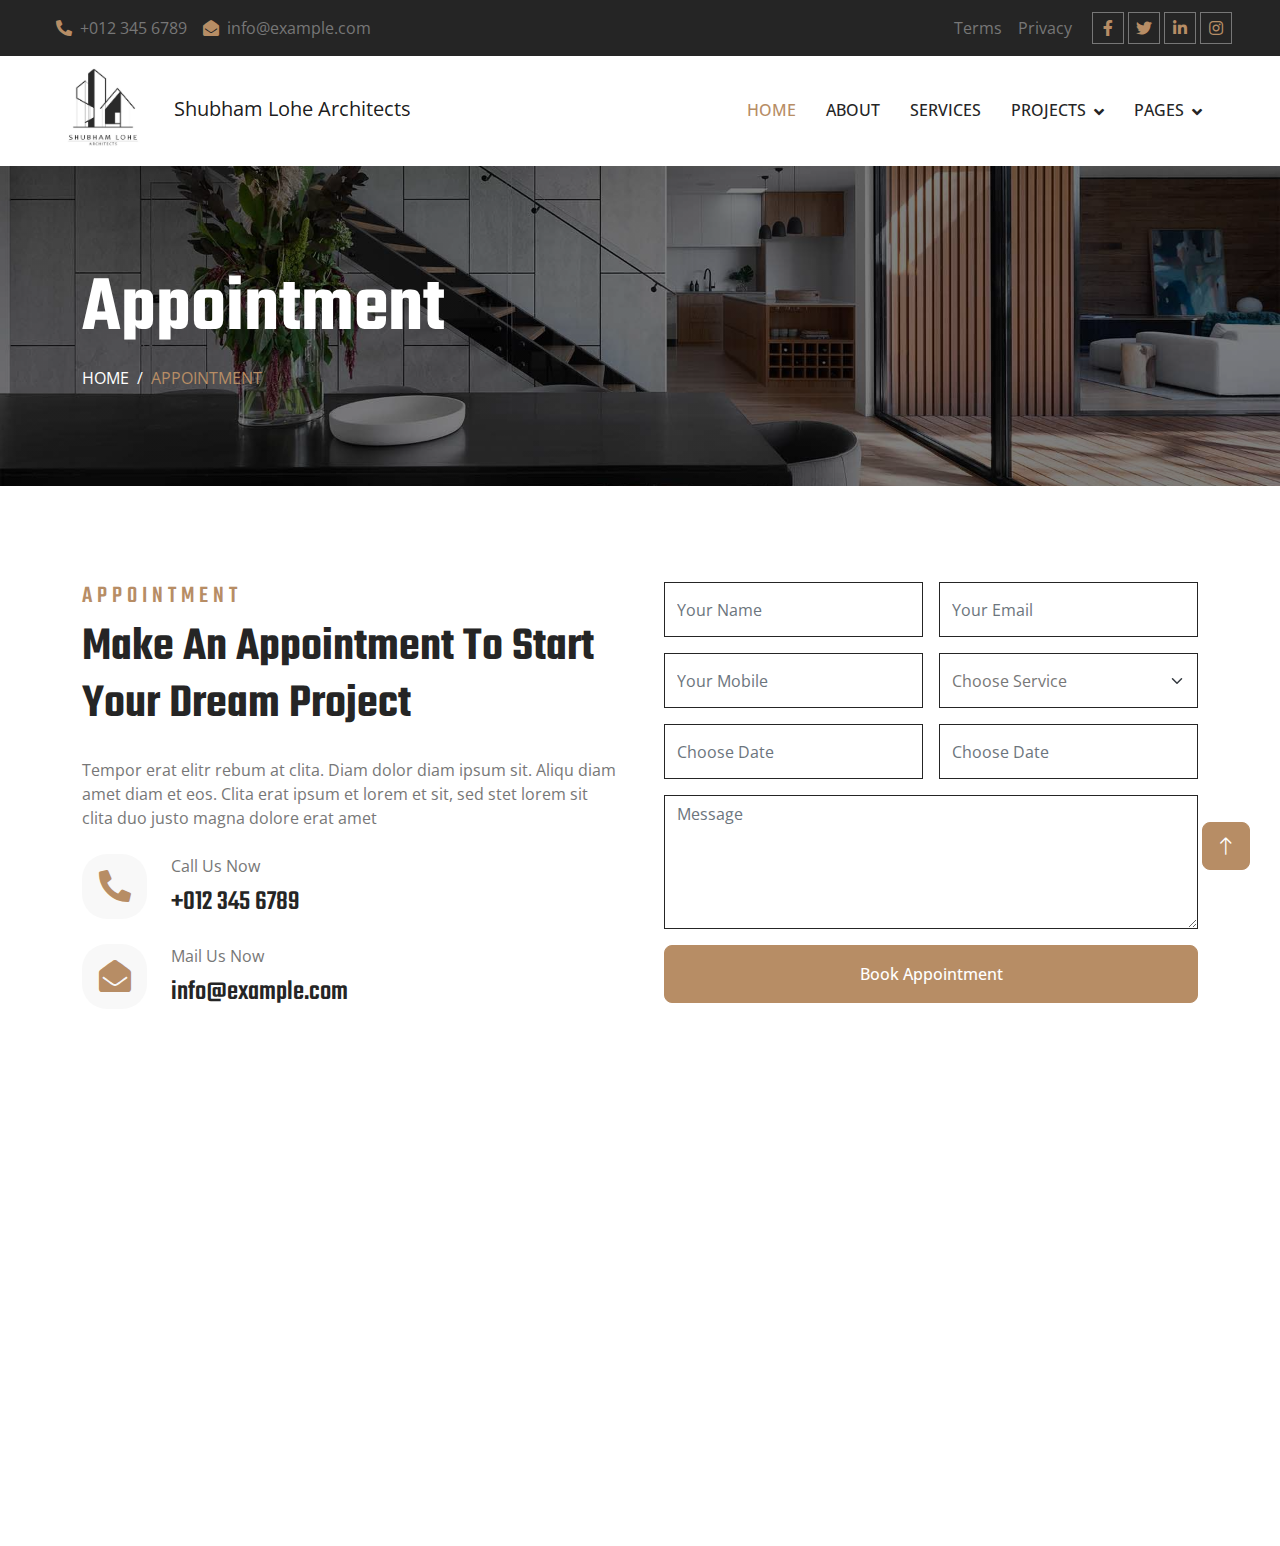
<file: appointment.html>
<!DOCTYPE html>
<html lang="en">

<head>
    <meta charset="utf-8">
    <title>Shubham Lohe Architects - Architecture HTML Template</title>
    <meta content="width=device-width, initial-scale=1.0" name="viewport">
    <meta content="" name="keywords">
    <meta content="" name="description">

    <!-- Favicon -->
    <link href="img/favicon.ico" rel="icon">

    <!-- Google Web Fonts -->
    <link rel="preconnect" href="https://fonts.googleapis.com">
    <link rel="preconnect" href="https://fonts.gstatic.com" crossorigin>
    <link
        href="https://fonts.googleapis.com/css2?family=Open+Sans:wght@400;500;600&family=Teko:wght@400;500;600&display=swap"
        rel="stylesheet">

    <!-- Icon Font Stylesheet -->
    <link href="https://cdnjs.cloudflare.com/ajax/libs/font-awesome/5.10.0/css/all.min.css" rel="stylesheet">
    <link href="https://cdn.jsdelivr.net/npm/bootstrap-icons@1.4.1/font/bootstrap-icons.css" rel="stylesheet">

    <!-- Libraries Stylesheet -->
    <link href="lib/animate/animate.min.css" rel="stylesheet">
    <link href="lib/owlcarousel/assets/owl.carousel.min.css" rel="stylesheet">
    <link href="lib/tempusdominus/css/tempusdominus-bootstrap-4.min.css" rel="stylesheet" />

    <!-- Customized Bootstrap Stylesheet -->
    <link href="css/bootstrap.min.css" rel="stylesheet">

    <!-- Template Stylesheet -->
    <link href="css/style.css" rel="stylesheet">
</head>

<body>
    <!-- Spinner Start -->
    <div id="spinner"
        class="show bg-white position-fixed translate-middle w-100 vh-100 top-50 start-50 d-flex align-items-center justify-content-center">
        <div class="spinner-border position-relative text-primary" style="width: 6rem; height: 6rem;" role="status">
        </div>
        <img class="position-absolute top-50 start-50 translate-middle" src="img/icons/SLALogo.jpg"
            style="height: 100px; width: 100px;" alt="Icon">
    </div>
    <!-- Spinner End -->


    <!-- Topbar Start -->
    <div class="container-fluid bg-dark p-0 wow fadeIn" data-wow-delay="0.1s">
        <div class="row gx-0 d-none d-lg-flex">
            <div class="col-lg-7 px-5 text-start">
                <div class="h-100 d-inline-flex align-items-center py-3 me-3">
                    <a class="text-body px-2" href="tel:+0123456789"><i
                            class="fa fa-phone-alt text-primary me-2"></i>+012 345 6789</a>
                    <a class="text-body px-2" href="mailto:info@example.com"><i
                            class="fa fa-envelope-open text-primary me-2"></i>info@example.com</a>
                </div>
            </div>
            <div class="col-lg-5 px-5 text-end">
                <div class="h-100 d-inline-flex align-items-center py-3 me-2">
                    <a class="text-body px-2" href="">Terms</a>
                    <a class="text-body px-2" href="">Privacy</a>
                </div>
                <div class="h-100 d-inline-flex align-items-center">
                    <a class="btn btn-sm-square btn-outline-body me-1" href=""><i class="fab fa-facebook-f"></i></a>
                    <a class="btn btn-sm-square btn-outline-body me-1" href=""><i class="fab fa-twitter"></i></a>
                    <a class="btn btn-sm-square btn-outline-body me-1" href=""><i class="fab fa-linkedin-in"></i></a>
                    <a class="btn btn-sm-square btn-outline-body me-0" href=""><i class="fab fa-instagram"></i></a>
                </div>
            </div>
        </div>
    </div>
    <!-- Topbar End -->


    <!-- Navbar Start -->
    <nav class="navbar navbar-expand-lg bg-white navbar-light sticky-top py-lg-0 px-lg-5 wow fadeIn"
        data-wow-delay="0.1s">
        <a href="index.html" class="navbar-brand ms-4 ms-lg-0">
            <img class="text-primary m-0">

            <img class="me-3" src="img/icons/SLALogo.jpg" style="height: 100px; width: 100px;" alt="Icon">
            Shubham Lohe Architects
            </img>
        </a>
        <button type="button" class="navbar-toggler me-4" data-bs-toggle="collapse" data-bs-target="#navbarCollapse">
            <span class="navbar-toggler-icon"></span>
        </button>
        <div class="collapse navbar-collapse" id="navbarCollapse">
            <div class="navbar-nav ms-auto p-4 p-lg-0">
                <a href="index.html" class="nav-item nav-link active">Home</a>
                <a href="about.html" class="nav-item nav-link">About</a>
                <a href="service.html" class="nav-item nav-link">Services</a>
                <div class="nav-item dropdown">
                    <a href="#" class="nav-link dropdown-toggle" data-bs-toggle="dropdown">Projects</a>
                    <div class="dropdown-menu border-0 m-0">
                        <a href="architecture.html" class="dropdown-item">Architecture</a>
                        <a href="interior.html" class="dropdown-item">Interior</a>
                    </div>
                </div>
                <div class="nav-item dropdown">
                    <a href="#" class="nav-link dropdown-toggle" data-bs-toggle="dropdown">Pages</a>
                    <div class="dropdown-menu border-0 m-0">
                        <a href="team.html" class="dropdown-item">Team Members</a>
                        <a href="contact.html" class="dropdown-item">Contact</a>
                    </div>
                </div>
            </div>
        </div>
    </nav>
    <!-- Navbar End -->


    <!-- Page Header Start -->
    <div class="container-fluid page-header py-5 mb-5 wow fadeIn" data-wow-delay="0.1s">
        <div class="container py-5">
            <h1 class="display-1 text-white animated slideInDown">Appointment</h1>
            <nav aria-label="breadcrumb animated slideInDown">
                <ol class="breadcrumb text-uppercase mb-0">
                    <li class="breadcrumb-item"><a class="text-white" href="#">Home</a></li>

                    <li class="breadcrumb-item text-primary active" aria-current="page">Appointment</li>
                </ol>
            </nav>
        </div>
    </div>
    <!-- Page Header End -->


    <!-- Appointment Start -->
    <div class="container-xxl py-5">
        <div class="container">
            <div class="row g-5">
                <div class="col-lg-6 wow fadeInUp" data-wow-delay="0.1s">
                    <h4 class="section-title">Appointment</h4>
                    <h1 class="display-5 mb-4">Make An Appointment To Start Your Dream Project</h1>
                    <p class="mb-4">Tempor erat elitr rebum at clita. Diam dolor diam ipsum sit. Aliqu diam amet diam et
                        eos. Clita erat ipsum et lorem et sit, sed stet lorem sit clita duo justo magna dolore erat amet
                    </p>
                    <div class="row g-4">
                        <div class="col-12">
                            <div class="d-flex">
                                <div class="d-flex flex-shrink-0 align-items-center justify-content-center bg-light"
                                    style="width: 65px; height: 65px;">
                                    <i class="fa fa-2x fa-phone-alt text-primary"></i>
                                </div>
                                <div class="ms-4">
                                    <p class="mb-2">Call Us Now</p>
                                    <h3 class="mb-0">+012 345 6789</h3>
                                </div>
                            </div>
                        </div>
                        <div class="col-12">
                            <div class="d-flex">
                                <div class="d-flex flex-shrink-0 align-items-center justify-content-center bg-light"
                                    style="width: 65px; height: 65px;">
                                    <i class="fa fa-2x fa-envelope-open text-primary"></i>
                                </div>
                                <div class="ms-4">
                                    <p class="mb-2">Mail Us Now</p>
                                    <h3 class="mb-0">info@example.com</h3>
                                </div>
                            </div>
                        </div>
                    </div>
                </div>
                <div class="col-lg-6 wow fadeInUp" data-wow-delay="0.5s">
                    <div class="row g-3">
                        <div class="col-12 col-sm-6">
                            <input type="text" class="form-control" placeholder="Your Name" style="height: 55px;">
                        </div>
                        <div class="col-12 col-sm-6">
                            <input type="email" class="form-control" placeholder="Your Email" style="height: 55px;">
                        </div>
                        <div class="col-12 col-sm-6">
                            <input type="text" class="form-control" placeholder="Your Mobile" style="height: 55px;">
                        </div>
                        <div class="col-12 col-sm-6">
                            <select class="form-select" style="height: 55px;">
                                <option selected>Choose Service</option>
                                <option value="1">Service 1</option>
                                <option value="2">Service 2</option>
                                <option value="3">Service 3</option>
                            </select>
                        </div>
                        <div class="col-12 col-sm-6">
                            <div class="date" id="date" data-target-input="nearest">
                                <input type="text" class="form-control datetimepicker-input" placeholder="Choose Date"
                                    data-target="#date" data-toggle="datetimepicker" style="height: 55px;">
                            </div>
                        </div>
                        <div class="col-12 col-sm-6">
                            <div class="time" id="time" data-target-input="nearest">
                                <input type="text" class="form-control datetimepicker-input" placeholder="Choose Date"
                                    data-target="#time" data-toggle="datetimepicker" style="height: 55px;">
                            </div>
                        </div>
                        <div class="col-12">
                            <textarea class="form-control" rows="5" placeholder="Message"></textarea>
                        </div>
                        <div class="col-12">
                            <button class="btn btn-primary w-100 py-3" type="submit">Book Appointment</button>
                        </div>
                    </div>
                </div>
            </div>
        </div>
    </div>
    <!-- Appointment End -->


    <!-- Footer Start -->
    <div class="container-fluid bg-dark text-body footer mt-5 pt-5 px-0 wow fadeIn" data-wow-delay="0.1s">
        <div class="container py-5">
            <div class="row g-5">
                <div class="col-lg-4 col-md-6">
                    <h3 class="text-light mb-4">Address</h3>
                    <p class="mb-2"><i class="fa fa-map-marker-alt text-primary me-3"></i>Near Ram Mandir, Abhinav nagar
                        corner,<br> New nagar road, Sangamner - 422605</p>
                    <p class="mb-2"><i class="fa fa-phone-alt text-primary me-3"></i>+91 9762717536</p>
                    <p class="mb-2"><i class="fa fa-envelope text-primary me-3"></i>shubhamlohearchitects@gmail.com</p>
                    <div class="d-flex pt-2">
                        <a class="btn btn-square btn-outline-body me-1" href=""><i class="fab fa-twitter"></i></a>
                        <a class="btn btn-square btn-outline-body me-1" href=""><i class="fab fa-facebook-f"></i></a>
                        <a class="btn btn-square btn-outline-body me-1" href=""><i class="fab fa-youtube"></i></a>
                        <a class="btn btn-square btn-outline-body me-0" href=""><i class="fab fa-linkedin-in"></i></a>
                    </div>
                </div>
                <div class="col-lg-4 col-md-6">
                    <h3 class="text-light mb-4">Services</h3>
                    <a class="btn btn-link" href="service.html">Feasibility Report</a>
                    <a class="btn btn-link" href="service.html">Submission Drawings</a>
                    <a class="btn btn-link" href="service.html">Planning</a>
                    <a class="btn btn-link" href="service.html">Landscaping</a>
                    <a class="btn btn-link" href="service.html">3D Views</a>
                </div>
                <div class="col-lg-4 col-md-6">
                    <h3 class="text-light mb-4">Quick Links</h3>
                    <a class="btn btn-link" href="about.html">About Us</a>
                    <a class="btn btn-link" href="contact.html">Contact Us</a>
                    <a class="btn btn-link" href="service.html">Our Services</a>
                    <a class="btn btn-link" href="contact.html">Architecture</a>
                    <a class="btn btn-link" href="service.html">Interior</a>
                </div>
            </div>
        </div>
        <div class="container-fluid copyright">
            <div class="container">
                <div class="row">
                    <div class="col-md-6 text-center text-md-start mb-3 mb-md-0">
                        &copy; <a href="#">Shubham Lohe Architects</a>, All Right Reserved.
                    </div>
                </div>
            </div>
        </div>
    </div>
    <!-- Footer End -->


    <!-- Back to Top -->
    <a href="#" class="btn btn-lg btn-primary btn-lg-square back-to-top"><i class="bi bi-arrow-up"></i></a>


    <!-- JavaScript Libraries -->
    <script src="https://code.jquery.com/jquery-3.4.1.min.js"></script>
    <script src="https://cdn.jsdelivr.net/npm/bootstrap@5.0.0/dist/js/bootstrap.bundle.min.js"></script>
    <script src="lib/wow/wow.min.js"></script>
    <script src="lib/easing/easing.min.js"></script>
    <script src="lib/waypoints/waypoints.min.js"></script>
    <script src="lib/counterup/counterup.min.js"></script>
    <script src="lib/owlcarousel/owl.carousel.min.js"></script>
    <script src="lib/tempusdominus/js/moment.min.js"></script>
    <script src="lib/tempusdominus/js/moment-timezone.min.js"></script>
    <script src="lib/tempusdominus/js/tempusdominus-bootstrap-4.min.js"></script>

    <!-- Template Javascript -->
    <script src="js/main.js"></script>
</body>

</html>
</file>
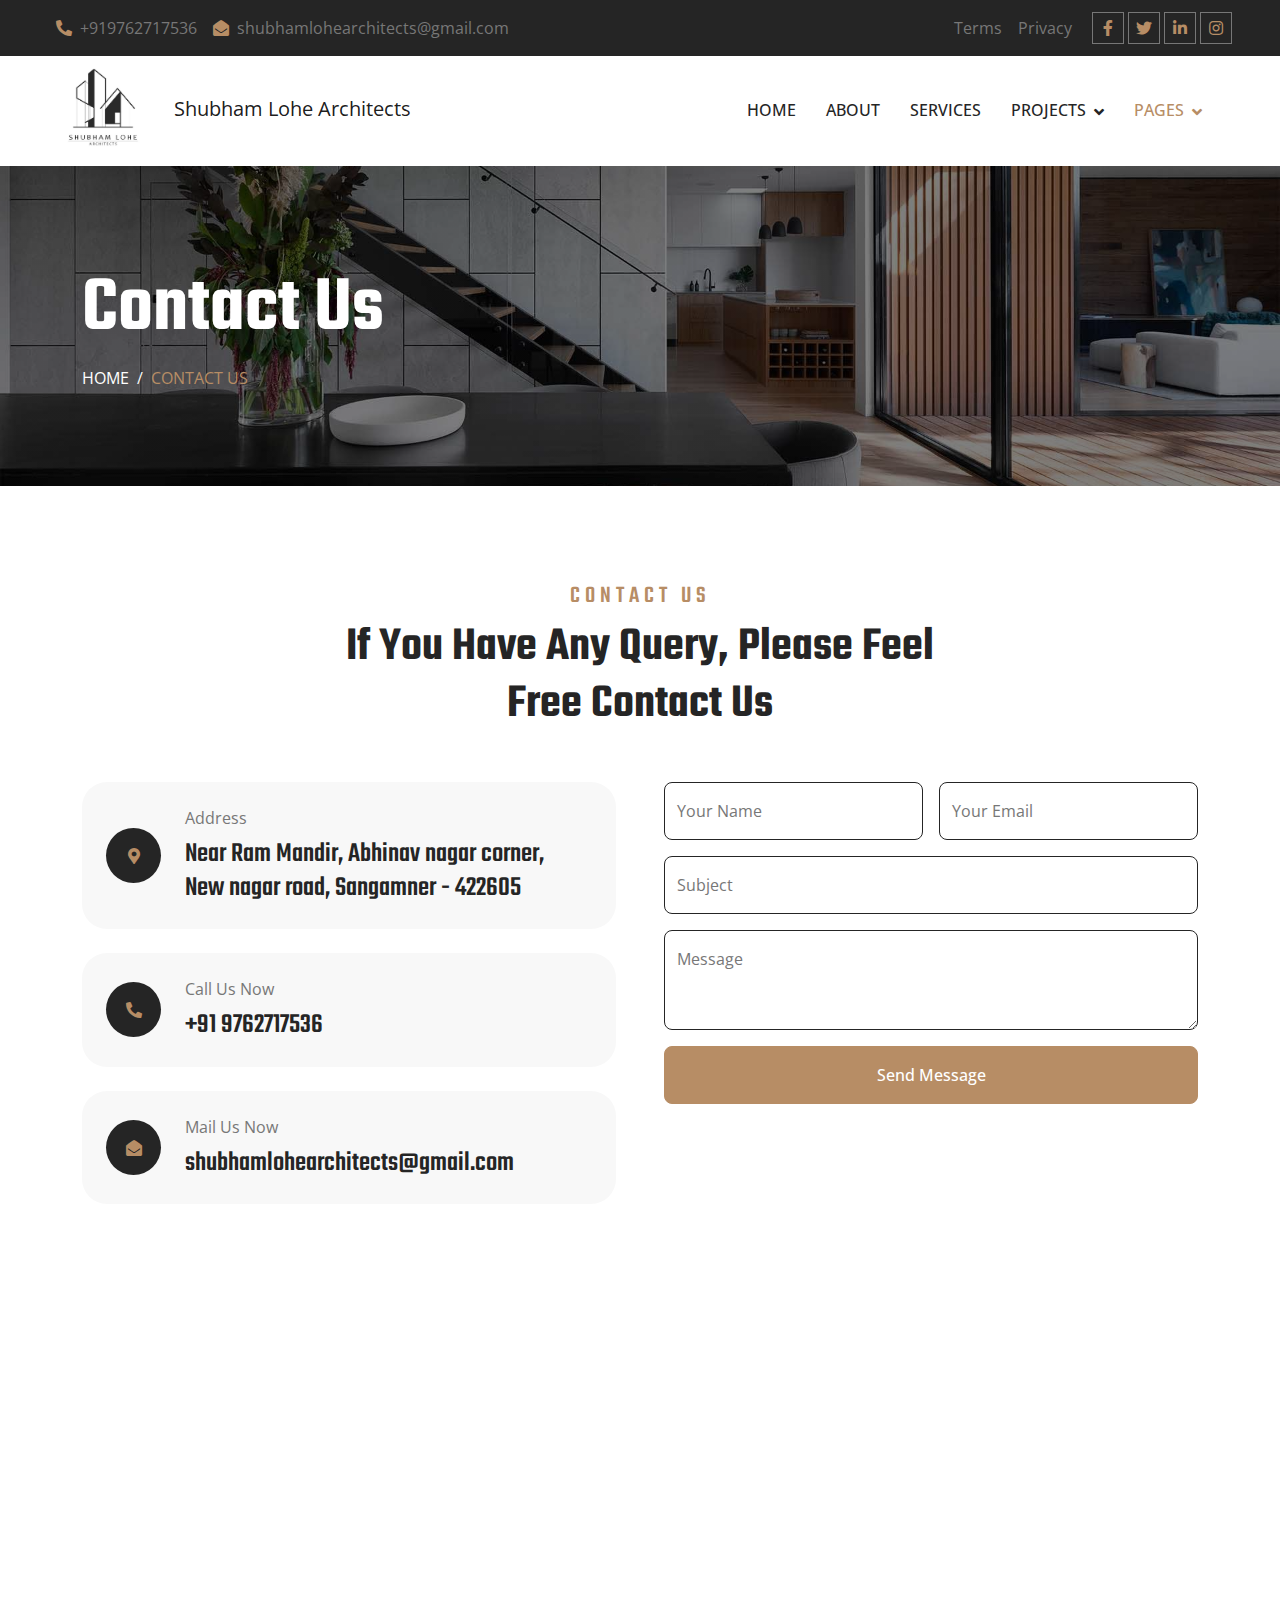
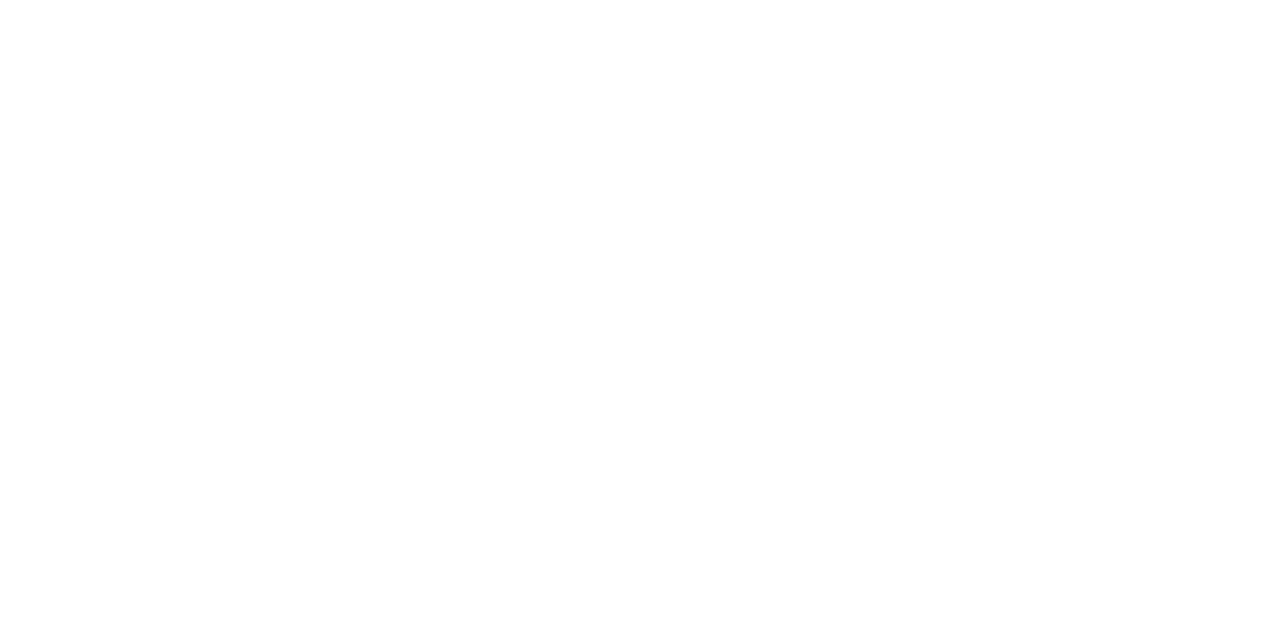
<file: contact.html>
<!DOCTYPE html>
<html lang="en">

<head>
    <meta charset="utf-8">
    <title>Shubham Lohe Architects - Architecture HTML Template</title>
    <meta content="width=device-width, initial-scale=1.0" name="viewport">
    <meta content="" name="keywords">
    <meta content="" name="description">

    <!-- Favicon -->
    <link href="img/favicon.ico" rel="icon">

    <!-- Google Web Fonts -->
    <link rel="preconnect" href="https://fonts.googleapis.com">
    <link rel="preconnect" href="https://fonts.gstatic.com" crossorigin>
    <link
        href="https://fonts.googleapis.com/css2?family=Open+Sans:wght@400;500;600&family=Teko:wght@400;500;600&display=swap"
        rel="stylesheet">

    <!-- Icon Font Stylesheet -->
    <link href="https://cdnjs.cloudflare.com/ajax/libs/font-awesome/5.10.0/css/all.min.css" rel="stylesheet">
    <link href="https://cdn.jsdelivr.net/npm/bootstrap-icons@1.4.1/font/bootstrap-icons.css" rel="stylesheet">

    <!-- Libraries Stylesheet -->
    <link href="lib/animate/animate.min.css" rel="stylesheet">
    <link href="lib/owlcarousel/assets/owl.carousel.min.css" rel="stylesheet">
    <link href="lib/tempusdominus/css/tempusdominus-bootstrap-4.min.css" rel="stylesheet" />

    <!-- Customized Bootstrap Stylesheet -->
    <link href="css/bootstrap.min.css" rel="stylesheet">

    <!-- Template Stylesheet -->
    <link href="css/style.css" rel="stylesheet">
</head>

<body>
    <!-- Spinner Start -->
    <div id="spinner"
        class="show bg-white position-fixed translate-middle w-100 vh-100 top-50 start-50 d-flex align-items-center justify-content-center">
        <div class="spinner-border position-relative text-primary" style="width: 6rem; height: 6rem;" role="status">
        </div>
        <img class="position-absolute top-50 start-50 translate-middle" src="img/icons/SLALogo.jpg"
            style="height: 100px; width: 100px;" alt="Icon">
    </div>
    <!-- Spinner End -->


    <!-- Topbar Start -->
    <div class="container-fluid bg-dark p-0 wow fadeIn" data-wow-delay="0.1s">
        <div class="row gx-0 d-none d-lg-flex">
            <div class="col-lg-7 px-5 text-start">
                <div class="h-100 d-inline-flex align-items-center py-3 me-3">
                    <a class="text-body px-2" href="+919762717536"><i
                            class="fa fa-phone-alt text-primary me-2"></i>+919762717536</a>
                    <a class="text-body px-2" href="mailto:shubhamlohearchitects@gmail.com"><i
                            class="fa fa-envelope-open text-primary me-2"></i>shubhamlohearchitects@gmail.com</a>
                </div>
            </div>
            <div class="col-lg-5 px-5 text-end">
                <div class="h-100 d-inline-flex align-items-center py-3 me-2">
                    <a class="text-body px-2" href="">Terms</a>
                    <a class="text-body px-2" href="">Privacy</a>
                </div>
                <div class="h-100 d-inline-flex align-items-center">
                    <a class="btn btn-sm-square btn-outline-body me-1" href=""><i class="fab fa-facebook-f"></i></a>
                    <a class="btn btn-sm-square btn-outline-body me-1" href=""><i class="fab fa-twitter"></i></a>
                    <a class="btn btn-sm-square btn-outline-body me-1" href=""><i class="fab fa-linkedin-in"></i></a>
                    <a class="btn btn-sm-square btn-outline-body me-0" href=""><i class="fab fa-instagram"></i></a>
                </div>
            </div>
        </div>
    </div>
    <!-- Topbar End -->


    <!-- Navbar Start -->
    <nav class="navbar navbar-expand-lg bg-white navbar-light sticky-top py-lg-0 px-lg-5 wow fadeIn"
        data-wow-delay="0.1s">
        <a href="index.html" class="navbar-brand ms-4 ms-lg-0">
            <img class="text-primary m-0">

            <img class="me-3" src="img/icons/SLALogo.jpg" style="height: 100px; width: 100px;" alt="Icon">
            Shubham Lohe Architects
            </img>
        </a>
        <button type="button" class="navbar-toggler me-4" data-bs-toggle="collapse" data-bs-target="#navbarCollapse">
            <span class="navbar-toggler-icon"></span>
        </button>
        <div class="collapse navbar-collapse" id="navbarCollapse">
            <div class="navbar-nav ms-auto p-4 p-lg-0">
                <a href="index.html" class="nav-item nav-link">Home</a>
                <a href="about.html" class="nav-item nav-link">About</a>
                <a href="service.html" class="nav-item nav-link">Services</a>
                <div class="nav-item dropdown">
                    <a href="#" class="nav-link dropdown-toggle" data-bs-toggle="dropdown">Projects</a>
                    <div class="dropdown-menu border-0 m-0">
                        <a href="architecture.html" class="dropdown-item">Architecture</a>
                        <a href="interior.html" class="dropdown-item">Interior</a>
                    </div>
                </div>
                <div class="nav-item dropdown">
                    <a href="#" class="nav-link dropdown-toggle active" data-bs-toggle="dropdown">Pages</a>
                    <div class="dropdown-menu border-0 m-0">
                        <a href="team.html" class="dropdown-item">Team Members</a>
                        <a href="contact.html" class="dropdown-item active">Contact</a>
                    </div>
                </div>
            </div>
        </div>
    </nav>
    <!-- Navbar End -->


    <!-- Page Header Start -->
    <div class="container-fluid page-header py-5 mb-5 wow fadeIn" data-wow-delay="0.1s">
        <div class="container py-5">
            <h1 class="display-1 text-white animated slideInDown">Contact Us</h1>
            <nav aria-label="breadcrumb animated slideInDown">
                <ol class="breadcrumb text-uppercase mb-0">
                    <li class="breadcrumb-item"><a class="text-white" href="#">Home</a></li>

                    <li class="breadcrumb-item text-primary active" aria-current="page">Contact Us</li>
                </ol>
            </nav>
        </div>
    </div>
    <!-- Page Header End -->


    <!-- Contact Start -->
    <div class="container-xxl py-5">
        <div class="container">
            <div class="text-center mx-auto mb-5 wow fadeInUp" data-wow-delay="0.1s" style="max-width: 600px;">
                <h4 class="section-title">Contact Us</h4>
                <h1 class="display-5 mb-4">If You Have Any Query, Please Feel Free Contact Us</h1>
            </div>
            <div class="row g-5">
                <div class="col-lg-6 wow fadeInUp" data-wow-delay="0.1s">
                    <div class="d-flex flex-column justify-content-between h-100">
                        <div class="bg-light d-flex align-items-center w-100 p-4 mb-4">
                            <div class="d-flex flex-shrink-0 align-items-center justify-content-center bg-dark"
                                style="width: 55px; height: 55px; border-radius: 35px;">
                                <i class="fa fa-map-marker-alt text-primary"></i>
                            </div>
                            <div class="ms-4">
                                <p class="mb-2">Address</p>
                                <h3 class="mb-0">Near Ram Mandir, Abhinav nagar
                                    corner,<br> New nagar road, Sangamner - 422605</h3>
                            </div>
                        </div>
                        <div class="bg-light d-flex align-items-center w-100 p-4 mb-4">
                            <div class="d-flex flex-shrink-0 align-items-center justify-content-center bg-dark"
                                style="width: 55px; height: 55px; border-radius: 35px;">
                                <a href="+919762717536">
                                    <i class="fa fa-phone-alt text-primary"></i>
                                </a>
                            </div>
                            <div class="ms-4">
                                <p class="mb-2">Call Us Now</p>
                                <a href="+919762717536">
                                    <h3 class="mb-0">+91 9762717536</h3>
                                </a>
                            </div>
                        </div>
                        <div class="bg-light d-flex align-items-center w-100 p-4">
                            <div class="d-flex flex-shrink-0 align-items-center justify-content-center bg-dark"
                                style="width: 55px; height: 55px; border-radius: 35px;">
                                <i class="fa fa-envelope-open text-primary"></i>
                            </div>
                            <div class="ms-4">
                                <p class="mb-2">Mail Us Now</p>
                                <a href="mailto:shubhamlohearchitects@gmail.com">
                                    <h3 class="mb-0">shubhamlohearchitects@gmail.com</h3>
                                </a>
                            </div>
                        </div>
                    </div>
                </div>
                <div class="col-lg-6 wow fadeInUp" data-wow-delay="0.5s">
                    <!-- <p class="mb-4">The contact form is currently inactive. Get a functional and working contact form
                        with Ajax & PHP in a few minutes. Just copy and paste the files, add a little code and you're
                        done. <a href="https://htmlcodex.com/contact-form">Download Now</a>.</p> -->
                    <form>
                        <div class="row g-3">
                            <div class="col-md-6">
                                <div class="form-floating">
                                    <input type="text" class="form-control" id="name" placeholder="Your Name">
                                    <label for="name">Your Name</label>
                                </div>
                            </div>
                            <div class="col-md-6">
                                <div class="form-floating">
                                    <input type="email" class="form-control" id="email" placeholder="Your Email">
                                    <label for="email">Your Email</label>
                                </div>
                            </div>
                            <div class="col-12">
                                <div class="form-floating">
                                    <input type="text" class="form-control" id="subject" placeholder="Subject">
                                    <label for="subject">Subject</label>
                                </div>
                            </div>
                            <div class="col-12">
                                <div class="form-floating">
                                    <textarea class="form-control" placeholder="Leave a message here" id="message"
                                        style="height: 100px"></textarea>
                                    <label for="message">Message</label>
                                </div>
                            </div>
                            <div class="col-12">
                                <button class="btn btn-primary w-100 py-3" type="submit">Send Message</button>
                            </div>
                        </div>
                    </form>
                </div>
            </div>
        </div>
    </div>
    <!-- Contact End -->


    <!-- Google Map Start -->
    <div class="container-xxl pt-5 px-0 wow fadeIn" data-wow-delay="0.1s">
        <iframe class="w-100 mb-n2" style="height: 450px;"
            src="https://www.google.com/maps/embed?pb=!1m18!1m12!1m3!1d3001156.4288297426!2d-78.01371936852176!3d42.72876761954724!2m3!1f0!2f0!3f0!3m2!1i1024!2i768!4f13.1!3m3!1m2!1s0x4ccc4bf0f123a5a9%3A0xddcfc6c1de189567!2sNew%20York%2C%20USA!5e0!3m2!1sen!2sbd!4v1603794290143!5m2!1sen!2sbd"
            frameborder="0" allowfullscreen="" aria-hidden="false" tabindex="0"></iframe>
    </div>
    <!-- Google Map End -->


    <!-- Footer Start -->
    <div class="container-fluid bg-dark text-body footer mt-5 pt-5 px-0 wow fadeIn" data-wow-delay="0.1s">
        <div class="container py-5">
            <div class="row g-5">
                <div class="col-lg-4 col-md-6">
                    <h3 class="text-light mb-4">Address</h3>
                    <p class="mb-2"><i class="fa fa-map-marker-alt text-primary me-3"></i>Near Ram Mandir, Abhinav nagar
                        corner,<br> New nagar road, Sangamner - 422605</p>
                    <p class="mb-2"><i class="fa fa-phone-alt text-primary me-3"></i>+91 9762717536</p>
                    <p class="mb-2"><i class="fa fa-envelope text-primary me-3"></i>shubhamlohearchitects@gmail.com</p>
                    <div class="d-flex pt-2">
                        <a class="btn btn-square btn-outline-body me-1" href=""><i class="fab fa-twitter"></i></a>
                        <a class="btn btn-square btn-outline-body me-1" href=""><i class="fab fa-facebook-f"></i></a>
                        <a class="btn btn-square btn-outline-body me-1" href=""><i class="fab fa-youtube"></i></a>
                        <a class="btn btn-square btn-outline-body me-0" href=""><i class="fab fa-linkedin-in"></i></a>
                    </div>
                </div>
                <div class="col-lg-4 col-md-6">
                    <h3 class="text-light mb-4">Services</h3>
                    <a class="btn btn-link" href="service.html">Feasibility Report</a>
                    <a class="btn btn-link" href="service.html">Submission Drawings</a>
                    <a class="btn btn-link" href="service.html">Planning</a>
                    <a class="btn btn-link" href="service.html">Landscaping</a>
                    <a class="btn btn-link" href="service.html">3D Views</a>
                </div>
                <div class="col-lg-4 col-md-6">
                    <h3 class="text-light mb-4">Quick Links</h3>
                    <a class="btn btn-link" href="about.html">About Us</a>
                    <a class="btn btn-link" href="contact.html">Contact Us</a>
                    <a class="btn btn-link" href="service.html">Our Services</a>
                    <a class="btn btn-link" href="contact.html">Architecture</a>
                    <a class="btn btn-link" href="service.html">Interior</a>
                </div>
            </div>
            <div class="container-fluid copyright">
                <div class="container">
                    <div class="row">
                        <div class="col-md-6 text-center text-md-start mb-3 mb-md-0">
                            &copy; <a href="#">Shubham Lohe Architects</a>, All Right Reserved.
                        </div>
                    </div>
                </div>
            </div>
        </div>
        <!-- Footer End -->


        <!-- Back to Top -->
        <a href="#" class="btn btn-lg btn-primary btn-lg-square back-to-top"><i class="bi bi-arrow-up"></i></a>


        <!-- JavaScript Libraries -->
        <script src="https://code.jquery.com/jquery-3.4.1.min.js"></script>
        <script src="https://cdn.jsdelivr.net/npm/bootstrap@5.0.0/dist/js/bootstrap.bundle.min.js"></script>
        <script src="lib/wow/wow.min.js"></script>
        <script src="lib/easing/easing.min.js"></script>
        <script src="lib/waypoints/waypoints.min.js"></script>
        <script src="lib/counterup/counterup.min.js"></script>
        <script src="lib/owlcarousel/owl.carousel.min.js"></script>
        <script src="lib/tempusdominus/js/moment.min.js"></script>
        <script src="lib/tempusdominus/js/moment-timezone.min.js"></script>
        <script src="lib/tempusdominus/js/tempusdominus-bootstrap-4.min.js"></script>

        <!-- Template Javascript -->
        <script src="js/main.js"></script>
</body>

</html>
</file>
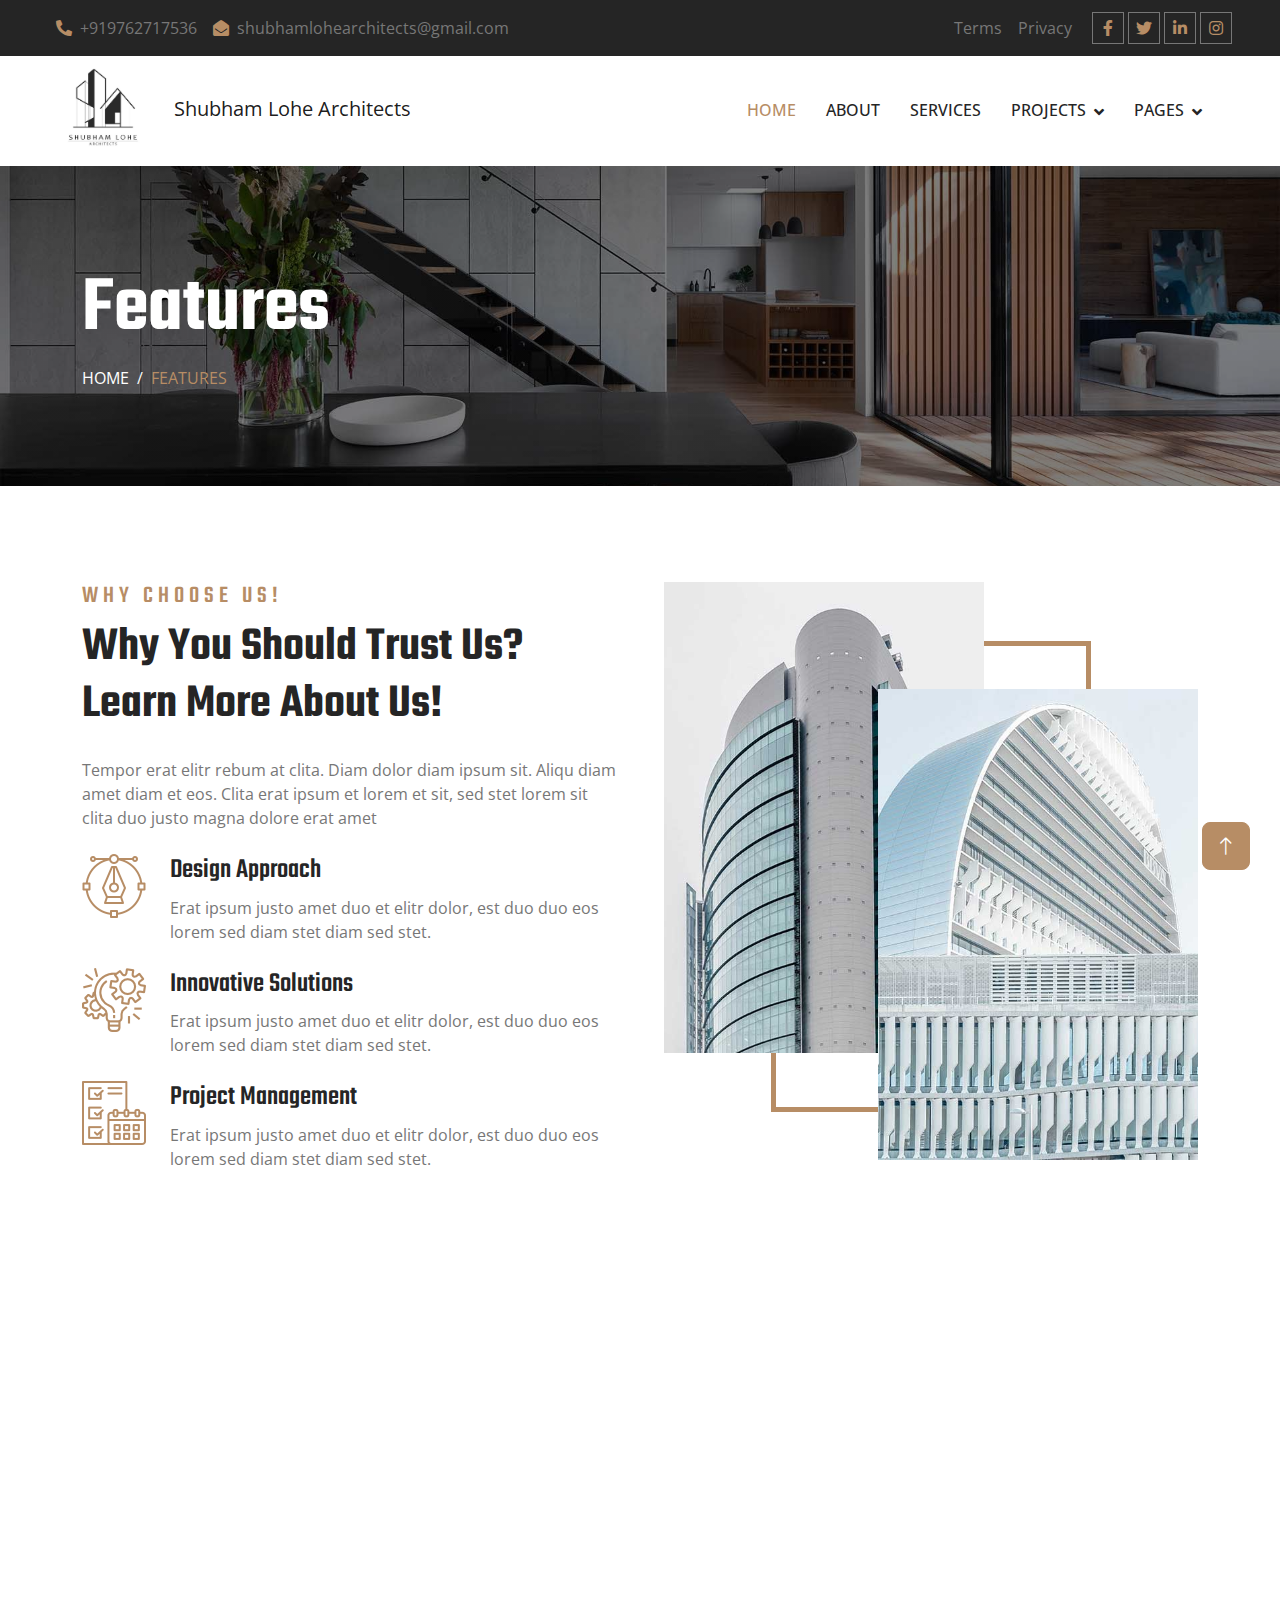
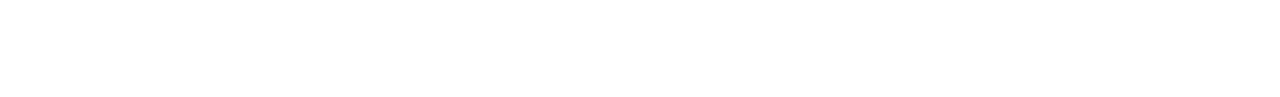
<file: feature.html>
<!DOCTYPE html>
<html lang="en">

<head>
    <meta charset="utf-8">
    <title>Shubham Lohe Architects - Architecture HTML Template</title>
    <meta content="width=device-width, initial-scale=1.0" name="viewport">
    <meta content="" name="keywords">
    <meta content="" name="description">

    <!-- Favicon -->
    <link href="img/favicon.ico" rel="icon">

    <!-- Google Web Fonts -->
    <link rel="preconnect" href="https://fonts.googleapis.com">
    <link rel="preconnect" href="https://fonts.gstatic.com" crossorigin>
    <link
        href="https://fonts.googleapis.com/css2?family=Open+Sans:wght@400;500;600&family=Teko:wght@400;500;600&display=swap"
        rel="stylesheet">

    <!-- Icon Font Stylesheet -->
    <link href="https://cdnjs.cloudflare.com/ajax/libs/font-awesome/5.10.0/css/all.min.css" rel="stylesheet">
    <link href="https://cdn.jsdelivr.net/npm/bootstrap-icons@1.4.1/font/bootstrap-icons.css" rel="stylesheet">

    <!-- Libraries Stylesheet -->
    <link href="lib/animate/animate.min.css" rel="stylesheet">
    <link href="lib/owlcarousel/assets/owl.carousel.min.css" rel="stylesheet">
    <link href="lib/tempusdominus/css/tempusdominus-bootstrap-4.min.css" rel="stylesheet" />

    <!-- Customized Bootstrap Stylesheet -->
    <link href="css/bootstrap.min.css" rel="stylesheet">

    <!-- Template Stylesheet -->
    <link href="css/style.css" rel="stylesheet">
</head>

<body>
    <!-- Spinner Start -->
    <div id="spinner"
        class="show bg-white position-fixed translate-middle w-100 vh-100 top-50 start-50 d-flex align-items-center justify-content-center">
        <div class="spinner-border position-relative text-primary" style="width: 6rem; height: 6rem;" role="status">
        </div>
        <img class="position-absolute top-50 start-50 translate-middle" src="img/icons/SLALogo.jpg"
            style="height: 100px; width: 100px;" alt="Icon">
    </div>
    <!-- Spinner End -->


    <!-- Topbar Start -->
    <div class="container-fluid bg-dark p-0 wow fadeIn" data-wow-delay="0.1s">
        <div class="row gx-0 d-none d-lg-flex">
            <div class="col-lg-7 px-5 text-start">
                <div class="h-100 d-inline-flex align-items-center py-3 me-3">
                    <a class="text-body px-2" href="+919762717536"><i
                            class="fa fa-phone-alt text-primary me-2"></i>+919762717536</a>
                    <a class="text-body px-2" href="mailto:shubhamlohearchitects@gmail.com"><i
                            class="fa fa-envelope-open text-primary me-2"></i>shubhamlohearchitects@gmail.com</a>
                </div>
            </div>
            <div class="col-lg-5 px-5 text-end">
                <div class="h-100 d-inline-flex align-items-center py-3 me-2">
                    <a class="text-body px-2" href="">Terms</a>
                    <a class="text-body px-2" href="">Privacy</a>
                </div>
                <div class="h-100 d-inline-flex align-items-center">
                    <a class="btn btn-sm-square btn-outline-body me-1" href=""><i class="fab fa-facebook-f"></i></a>
                    <a class="btn btn-sm-square btn-outline-body me-1" href=""><i class="fab fa-twitter"></i></a>
                    <a class="btn btn-sm-square btn-outline-body me-1" href=""><i class="fab fa-linkedin-in"></i></a>
                    <a class="btn btn-sm-square btn-outline-body me-0" href=""><i class="fab fa-instagram"></i></a>
                </div>
            </div>
        </div>
    </div>
    <!-- Topbar End -->


    <!-- Navbar Start -->
    <nav class="navbar navbar-expand-lg bg-white navbar-light sticky-top py-lg-0 px-lg-5 wow fadeIn"
        data-wow-delay="0.1s">
        <a href="index.html" class="navbar-brand ms-4 ms-lg-0">
            <img class="text-primary m-0">

            <img class="me-3" src="img/icons/SLALogo.jpg" style="height: 100px; width: 100px;" alt="Icon">
            Shubham Lohe Architects
            </img>
        </a>
        <button type="button" class="navbar-toggler me-4" data-bs-toggle="collapse" data-bs-target="#navbarCollapse">
            <span class="navbar-toggler-icon"></span>
        </button>
        <div class="collapse navbar-collapse" id="navbarCollapse">
            <div class="navbar-nav ms-auto p-4 p-lg-0">
                <a href="index.html" class="nav-item nav-link active">Home</a>
                <a href="about.html" class="nav-item nav-link">About</a>
                <a href="service.html" class="nav-item nav-link">Services</a>
                <div class="nav-item dropdown">
                    <a href="#" class="nav-link dropdown-toggle" data-bs-toggle="dropdown">Projects</a>
                    <div class="dropdown-menu border-0 m-0">
                        <a href="architecture.html" class="dropdown-item">Architecture</a>
                        <a href="interior.html" class="dropdown-item">Interior</a>
                    </div>
                </div>
                <div class="nav-item dropdown">
                    <a href="#" class="nav-link dropdown-toggle" data-bs-toggle="dropdown">Pages</a>
                    <div class="dropdown-menu border-0 m-0">
                        <a href="team.html" class="dropdown-item">Team Members</a>
                        <a href="contact.html" class="dropdown-item">Contact</a>
                    </div>
                </div>
            </div>
        </div>
    </nav>
    <!-- Navbar End -->


    <!-- Page Header Start -->
    <div class="container-fluid page-header py-5 mb-5 wow fadeIn" data-wow-delay="0.1s">
        <div class="container py-5">
            <h1 class="display-1 text-white animated slideInDown">Features</h1>
            <nav aria-label="breadcrumb animated slideInDown">
                <ol class="breadcrumb text-uppercase mb-0">
                    <li class="breadcrumb-item"><a class="text-white" href="#">Home</a></li>

                    <li class="breadcrumb-item text-primary active" aria-current="page">Features</li>
                </ol>
            </nav>
        </div>
    </div>
    <!-- Page Header End -->


    <!-- Feature Start -->
    <div class="container-xxl py-5">
        <div class="container">
            <div class="row g-5">
                <div class="col-lg-6 wow fadeInUp" data-wow-delay="0.1s">
                    <h4 class="section-title">Why Choose Us!</h4>
                    <h1 class="display-5 mb-4">Why You Should Trust Us? Learn More About Us!</h1>
                    <p class="mb-4">Tempor erat elitr rebum at clita. Diam dolor diam ipsum sit. Aliqu diam amet diam et
                        eos. Clita erat ipsum et lorem et sit, sed stet lorem sit clita duo justo magna dolore erat amet
                    </p>
                    <div class="row g-4">
                        <div class="col-12">
                            <div class="d-flex align-items-start">
                                <img class="flex-shrink-0" src="img/icons/icon-2.png" alt="Icon">
                                <div class="ms-4">
                                    <h3>Design Approach</h3>
                                    <p class="mb-0">Erat ipsum justo amet duo et elitr dolor, est duo duo eos lorem sed
                                        diam stet diam sed stet.</p>
                                </div>
                            </div>
                        </div>
                        <div class="col-12">
                            <div class="d-flex align-items-start">
                                <img class="flex-shrink-0" src="img/icons/icon-3.png" alt="Icon">
                                <div class="ms-4">
                                    <h3>Innovative Solutions</h3>
                                    <p class="mb-0">Erat ipsum justo amet duo et elitr dolor, est duo duo eos lorem sed
                                        diam stet diam sed stet.</p>
                                </div>
                            </div>
                        </div>
                        <div class="col-12">
                            <div class="d-flex align-items-start">
                                <img class="flex-shrink-0" src="img/icons/icon-4.png" alt="Icon">
                                <div class="ms-4">
                                    <h3>Project Management</h3>
                                    <p class="mb-0">Erat ipsum justo amet duo et elitr dolor, est duo duo eos lorem sed
                                        diam stet diam sed stet.</p>
                                </div>
                            </div>
                        </div>
                    </div>
                </div>
                <div class="col-lg-6 wow fadeInUp" data-wow-delay="0.5s">
                    <div class="feature-img">
                        <img class="img-fluid" src="img/about-2.jpg" alt="">
                        <img class="img-fluid" src="img/about-1.jpg" alt="">
                    </div>
                </div>
            </div>
        </div>
    </div>
    <!-- Feature End -->


    <!-- Footer Start -->
    <div class="container-fluid bg-dark text-body footer mt-5 pt-5 px-0 wow fadeIn" data-wow-delay="0.1s">
        <div class="container py-5">
            <div class="row g-5">
                <div class="col-lg-4 col-md-6">
                    <h3 class="text-light mb-4">Address</h3>
                    <p class="mb-2"><i class="fa fa-map-marker-alt text-primary me-3"></i>Guntur, Andra Pradesh</p>
                    <p class="mb-2"><i class="fa fa-phone-alt text-primary me-3"></i>+012 345 67890</p>
                    <p class="mb-2"><i class="fa fa-envelope text-primary me-3"></i>info@example.com</p>
                    <div class="d-flex pt-2">
                        <a class="btn btn-square btn-outline-body me-1" href=""><i class="fab fa-twitter"></i></a>
                        <a class="btn btn-square btn-outline-body me-1" href=""><i class="fab fa-facebook-f"></i></a>
                        <a class="btn btn-square btn-outline-body me-1" href=""><i class="fab fa-youtube"></i></a>
                        <a class="btn btn-square btn-outline-body me-0" href=""><i class="fab fa-linkedin-in"></i></a>
                    </div>
                </div>
                <div class="col-lg-4 col-md-6">
                    <h3 class="text-light mb-4">Services</h3>
                    <a class="btn btn-link" href="">Feasibility Report</a>
                    <a class="btn btn-link" href="">Submission Drawings</a>
                    <a class="btn btn-link" href="">Planning</a>
                    <a class="btn btn-link" href="">Landscaping</a>
                    <a class="btn btn-link" href="">3D Views</a>
                </div>
                <div class="col-lg-4 col-md-6">
                    <h3 class="text-light mb-4">Quick Links</h3>
                    <a class="btn btn-link" href="about.html">About Us</a>
                    <a class="btn btn-link" href="contact.html">Contact Us</a>
                    <a class="btn btn-link" href="service.html">Our Services</a>
                    <!-- <a class="btn btn-link" href="">Terms & Condition</a> -->
                    <!-- <a class="btn btn-link" href="">Support</a> -->
                </div>
                <!-- <div class="col-lg-3 col-md-6">
                    <h3 class="text-light mb-4">Newsletter</h3>
                    <p>Dolor amet sit justo amet elitr clita ipsum elitr est.</p>
                    <div class="position-relative mx-auto" style="max-width: 400px;">
                        <input class="form-control bg-transparent w-100 py-3 ps-4 pe-5" type="text"
                            placeholder="Your email">
                        <button type="button"
                            class="btn btn-primary py-2 position-absolute top-0 end-0 mt-2 me-2">SignUp</button>
                    </div>
                </div> -->
            </div>
        </div>
        <div class="container-fluid copyright">
            <div class="container">
                <div class="row">
                    <div class="col-md-6 text-center text-md-start mb-3 mb-md-0">
                        &copy; <a href="#">Shubham Lohe Architects</a>, All Right Reserved.
                    </div>
                </div>
            </div>
        </div>
    </div>
    <!-- Footer End -->


    <!-- Back to Top -->
    <a href="#" class="btn btn-lg btn-primary btn-lg-square back-to-top"><i class="bi bi-arrow-up"></i></a>


    <!-- JavaScript Libraries -->
    <script src="https://code.jquery.com/jquery-3.4.1.min.js"></script>
    <script src="https://cdn.jsdelivr.net/npm/bootstrap@5.0.0/dist/js/bootstrap.bundle.min.js"></script>
    <script src="lib/wow/wow.min.js"></script>
    <script src="lib/easing/easing.min.js"></script>
    <script src="lib/waypoints/waypoints.min.js"></script>
    <script src="lib/counterup/counterup.min.js"></script>
    <script src="lib/owlcarousel/owl.carousel.min.js"></script>
    <script src="lib/tempusdominus/js/moment.min.js"></script>
    <script src="lib/tempusdominus/js/moment-timezone.min.js"></script>
    <script src="lib/tempusdominus/js/tempusdominus-bootstrap-4.min.js"></script>

    <!-- Template Javascript -->
    <script src="js/main.js"></script>
</body>

</html>
</file>
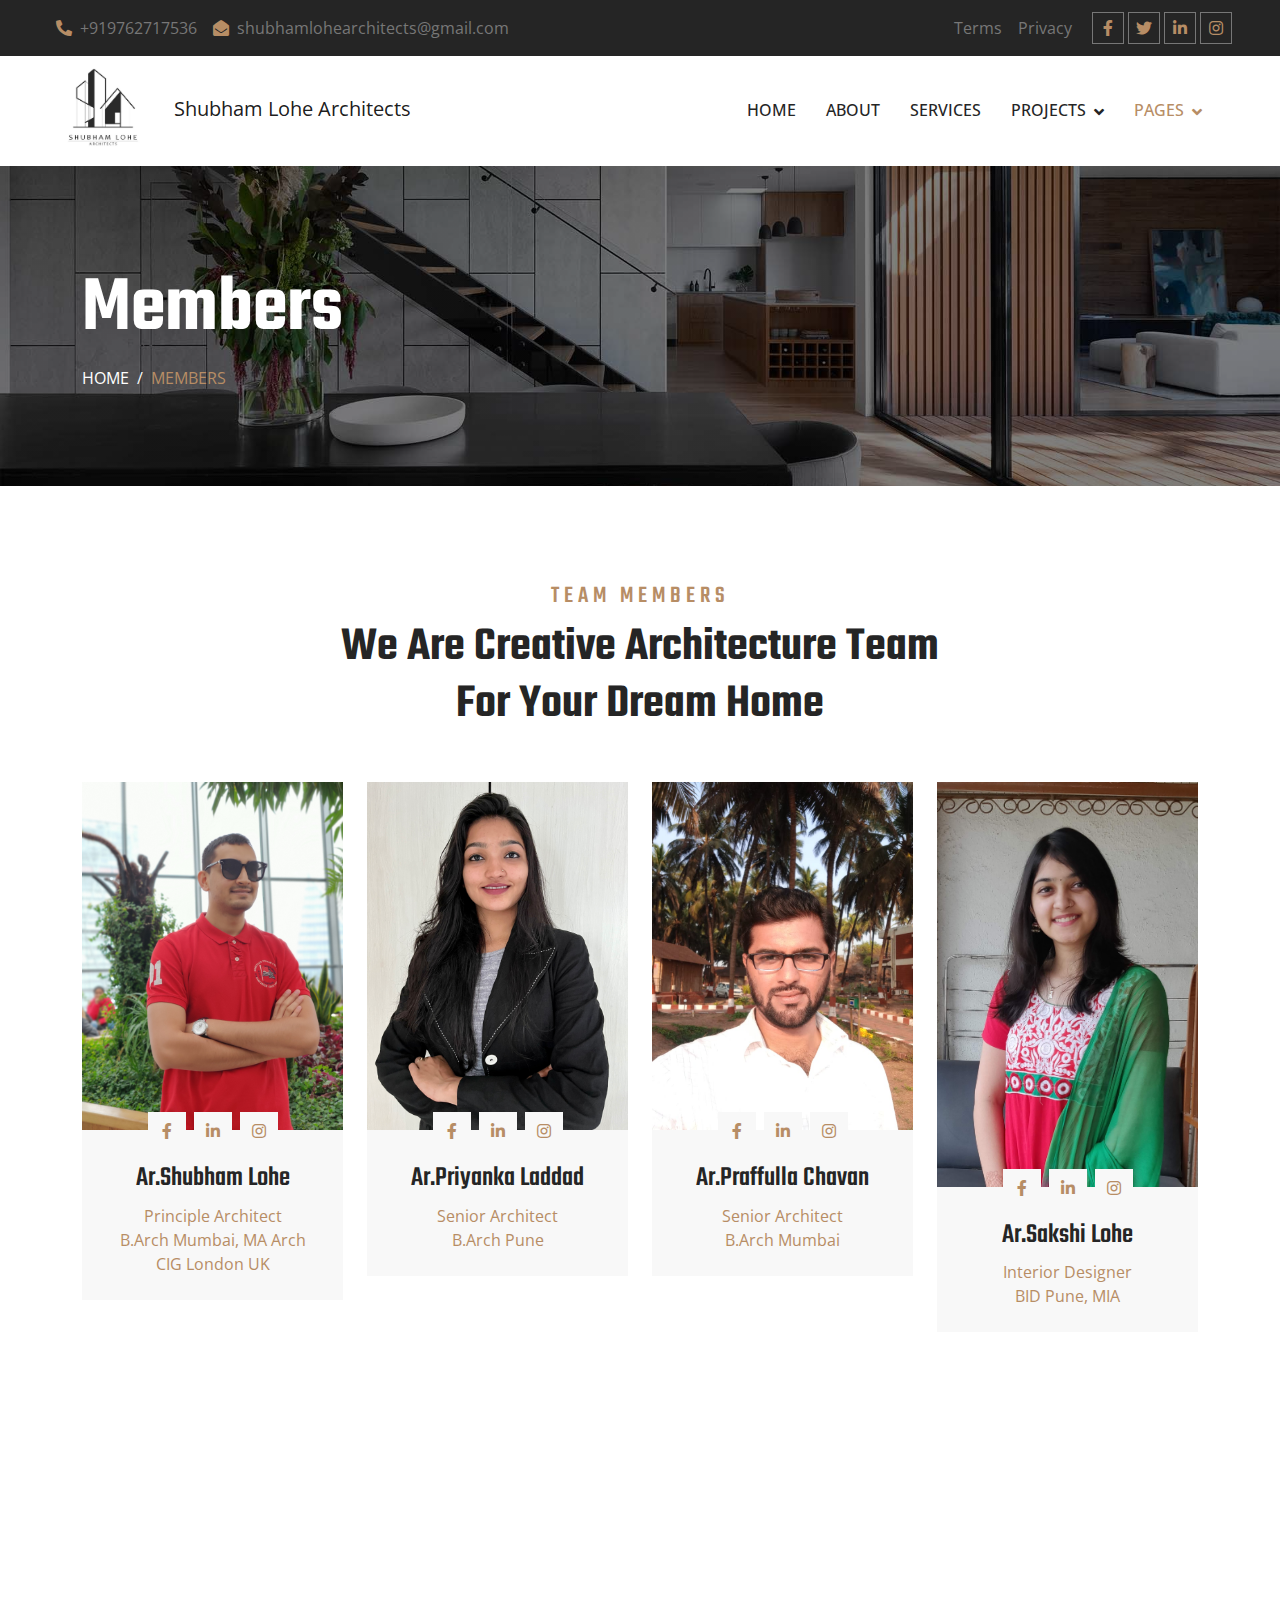
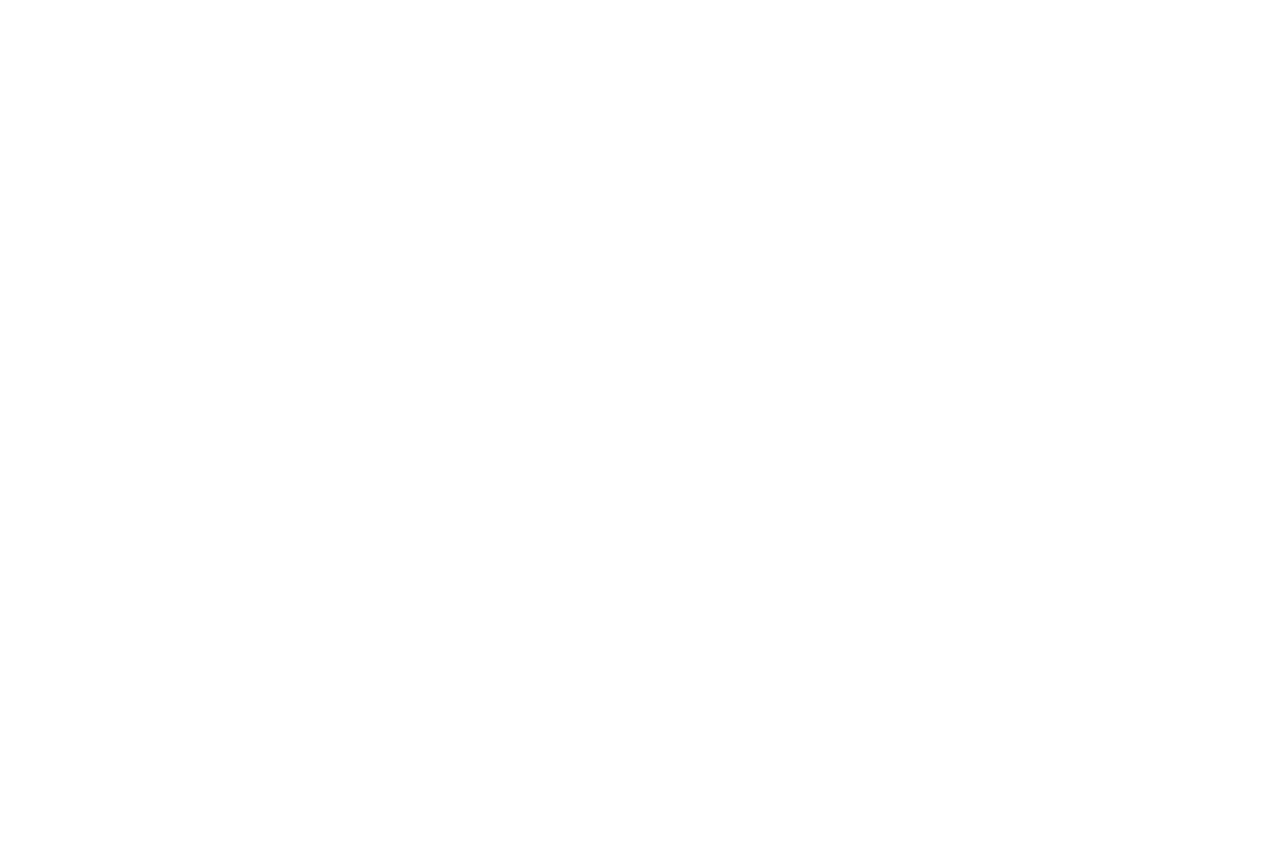
<file: team.html>
<!DOCTYPE html>
<html lang="en">

<head>
    <meta charset="utf-8">
    <title>Shubham Lohe Architects - Architecture HTML Template</title>
    <meta content="width=device-width, initial-scale=1.0" name="viewport">
    <meta content="" name="keywords">
    <meta content="" name="description">

    <!-- Favicon -->
    <link href="img/favicon.ico" rel="icon">

    <!-- Google Web Fonts -->
    <link rel="preconnect" href="https://fonts.googleapis.com">
    <link rel="preconnect" href="https://fonts.gstatic.com" crossorigin>
    <link
        href="https://fonts.googleapis.com/css2?family=Open+Sans:wght@400;500;600&family=Teko:wght@400;500;600&display=swap"
        rel="stylesheet">

    <!-- Icon Font Stylesheet -->
    <link href="https://cdnjs.cloudflare.com/ajax/libs/font-awesome/5.10.0/css/all.min.css" rel="stylesheet">
    <link href="https://cdn.jsdelivr.net/npm/bootstrap-icons@1.4.1/font/bootstrap-icons.css" rel="stylesheet">

    <!-- Libraries Stylesheet -->
    <link href="lib/animate/animate.min.css" rel="stylesheet">
    <link href="lib/owlcarousel/assets/owl.carousel.min.css" rel="stylesheet">
    <link href="lib/tempusdominus/css/tempusdominus-bootstrap-4.min.css" rel="stylesheet" />

    <!-- Customized Bootstrap Stylesheet -->
    <link href="css/bootstrap.min.css" rel="stylesheet">

    <!-- Template Stylesheet -->
    <link href="css/style.css" rel="stylesheet">
</head>

<body>
    <!-- Spinner Start -->
    <div id="spinner"
        class="show bg-white position-fixed translate-middle w-100 vh-100 top-50 start-50 d-flex align-items-center justify-content-center">
        <div class="spinner-border position-relative text-primary" style="width: 6rem; height: 6rem;" role="status">
        </div>
        <img class="position-absolute top-50 start-50 translate-middle" src="img/icons/SLALogo.jpg"
            style="height: 100px; width: 100px;" alt="Icon">
    </div>
    <!-- Spinner End -->


    <!-- Topbar Start -->
    <div class="container-fluid bg-dark p-0 wow fadeIn" data-wow-delay="0.1s">
        <div class="row gx-0 d-none d-lg-flex">
            <div class="col-lg-7 px-5 text-start">
                <div class="h-100 d-inline-flex align-items-center py-3 me-3">
                    <a class="text-body px-2" href="+919762717536"><i
                            class="fa fa-phone-alt text-primary me-2"></i>+919762717536</a>
                    <a class="text-body px-2" href="mailto:shubhamlohearchitects@gmail.com"><i
                            class="fa fa-envelope-open text-primary me-2"></i>shubhamlohearchitects@gmail.com</a>
                </div>
            </div>
            <div class="col-lg-5 px-5 text-end">
                <div class="h-100 d-inline-flex align-items-center py-3 me-2">
                    <a class="text-body px-2" href="">Terms</a>
                    <a class="text-body px-2" href="">Privacy</a>
                </div>
                <div class="h-100 d-inline-flex align-items-center">
                    <a class="btn btn-sm-square btn-outline-body me-1" href=""><i class="fab fa-facebook-f"></i></a>
                    <a class="btn btn-sm-square btn-outline-body me-1" href=""><i class="fab fa-twitter"></i></a>
                    <a class="btn btn-sm-square btn-outline-body me-1" href=""><i class="fab fa-linkedin-in"></i></a>
                    <a class="btn btn-sm-square btn-outline-body me-0" href=""><i class="fab fa-instagram"></i></a>
                </div>
            </div>
        </div>
    </div>
    <!-- Topbar End -->


    <!-- Navbar Start -->
    <nav class="navbar navbar-expand-lg bg-white navbar-light sticky-top py-lg-0 px-lg-5 wow fadeIn"
        data-wow-delay="0.1s">
        <a href="index.html" class="navbar-brand ms-4 ms-lg-0">
            <img class="text-primary m-0">

            <img class="me-3" src="img/icons/SLALogo.jpg" style="height: 100px; width: 100px;" alt="Icon">
            Shubham Lohe Architects
            </img>
        </a>
        <button type="button" class="navbar-toggler me-4" data-bs-toggle="collapse" data-bs-target="#navbarCollapse">
            <span class="navbar-toggler-icon"></span>
        </button>
        <div class="collapse navbar-collapse" id="navbarCollapse">
            <div class="navbar-nav ms-auto p-4 p-lg-0">
                <a href="index.html" class="nav-item nav-link">Home</a>
                <a href="about.html" class="nav-item nav-link">About</a>
                <a href="service.html" class="nav-item nav-link">Services</a>
                <div class="nav-item dropdown">
                    <a href="#" class="nav-link dropdown-toggle" data-bs-toggle="dropdown">Projects</a>
                    <div class="dropdown-menu border-0 m-0">
                        <a href="architecture.html" class="dropdown-item">Architecture</a>
                        <a href="interior.html" class="dropdown-item">Interior</a>
                    </div>
                </div>
                <div class="nav-item dropdown">
                    <a href="#" class="nav-link dropdown-toggle active" data-bs-toggle="dropdown">Pages</a>
                    <div class="dropdown-menu border-0 m-0">
                        <a href="team.html" class="dropdown-item active">Team Members</a>
                        <a href="contact.html" class="dropdown-item">Contact</a>
                    </div>
                </div>
            </div>
        </div>
    </nav>
    <!-- Navbar End -->


    <!-- Page Header Start -->
    <div class="container-fluid page-header py-5 mb-5 wow fadeIn" data-wow-delay="0.1s">
        <div class="container py-5">
            <h1 class="display-1 text-white animated slideInDown">Members</h1>
            <nav aria-label="breadcrumb animated slideInDown">
                <ol class="breadcrumb text-uppercase mb-0">
                    <li class="breadcrumb-item"><a class="text-white" href="#">Home</a></li>

                    <li class="breadcrumb-item text-primary active" aria-current="page">Members</li>
                </ol>
            </nav>
        </div>
    </div>
    <!-- Page Header End -->


    <!-- Team Start -->
    <div class="container-xxl py-5">
        <div class="container">
            <div class="text-center mx-auto mb-5 wow fadeInUp" data-wow-delay="0.1s" style="max-width: 600px;">
                <h4 class="section-title">Team Members</h4>
                <h1 class="display-5 mb-4">We Are Creative Architecture Team For Your Dream Home</h1>
            </div>
            <div class="row g-0 team-items">
                <div class="col-lg-3 col-md-6 wow fadeInUp" data-wow-delay="0.1s">
                    <div class="team-item position-relative">
                        <div class="position-relative">
                            <img class="img-fluid" src="img/ShubhamLohe.jpg" alt="">
                            <div class="team-social text-center">
                                <a class="btn btn-square" href="https://www.facebook.com/shubhamlohearchitects"
                                    target="_blank"><i class="fab fa-facebook-f"></i></a>
                                <a class="btn btn-square" href="https://www.linkedin.com/in/shubham-lohe-83aa337b"
                                    target="_blank"><i class="fab fa-linkedin-in"></i></a>
                                <a class="btn btn-square" href="https://www.instagram.com/loheshubham"
                                    target="_blank"><i class="fab fa-instagram"></i></a>
                            </div>
                        </div>
                        <div class="bg-light text-center p-4" style="border-radius:0">
                            <h3 class="mt-2">Ar.Shubham Lohe</h3>
                            <span class="text-primary">Principle Architect</span><br>
                            <span class="text-primary">B.Arch Mumbai, MA Arch CIG London
                                UK</span>
                        </div>
                    </div>
                </div>
                <div class="col-lg-3 col-md-6 wow fadeInUp" data-wow-delay="0.3s">
                    <div class="team-item position-relative">
                        <div class="position-relative">
                            <img class="img-fluid" src="img/PriyankaLaddad.jpeg" alt="">
                            <div class="team-social text-center">
                                <a class="btn btn-square" href="" target="_blank"><i class="fab fa-facebook-f"></i></a>
                                <a class="btn btn-square" href="https://www.linkedin.com/in/priyanka-laddad-b8958a1a0"
                                    target="_blank"><i class="fab fa-linkedin-in"></i></a>
                                <a class="btn btn-square" href="" target="_blank"><i class="fab fa-instagram"></i></a>
                            </div>
                        </div>
                        <div class="bg-light text-center p-4" style="border-radius:0">
                            <h3 class="mt-2">Ar.Priyanka Laddad</h3>
                            <span class="text-primary">Senior Architect</span><br>
                            <span class="text-primary">B.Arch Pune</span>
                        </div>
                    </div>
                </div>
                <div class="col-lg-3 col-md-6 wow fadeInUp" data-wow-delay="0.5s">
                    <div class="team-item position-relative">
                        <div class="position-relative">
                            <img class="img-fluid" src="img/PraffullaChavan.jpeg" alt="">
                            <div class="team-social text-center">
                                <a class="btn btn-square" href="" target="_blank"><i class="fab fa-facebook-f"></i></a>
                                <a class="btn btn-square" href="" target="_blank"><i class="fab fa-linkedin-in"></i></a>
                                <a class="btn btn-square" href="" target="_blank"><i class="fab fa-instagram"></i></a>
                            </div>
                        </div>
                        <div class="bg-light text-center p-4" style="border-radius:0">
                            <h3 class="mt-2">Ar.Praffulla Chavan</h3>
                            <span class="text-primary">Senior Architect</span><br>
                            <span class="text-primary">B.Arch Mumbai</span>
                        </div>
                    </div>
                </div>
                <div class="col-lg-3 col-md-6 wow fadeInUp" data-wow-delay="0.7s">
                    <div class="team-item position-relative">
                        <div class="position-relative">
                            <img class="img-fluid" src="img/SakshiLohe.jpg" alt="">
                            <div class="team-social text-center">
                                <a class="btn btn-square" href="" target="_blank"><i class="fab fa-facebook-f"></i></a>
                                <a class="btn btn-square" href="https://www.linkedin.com/in/sakshi-lohe-4b07b61b2"
                                    target="_blank"><i class="fab fa-linkedin-in"></i></a>
                                <a class="btn btn-square" href="" target="_blank"><i class="fab fa-instagram"></i></a>
                            </div>
                        </div>
                        <div class="bg-light text-center p-4" style="border-radius:0">
                            <h3 class="mt-2">Ar.Sakshi Lohe</h3>
                            <span class="text-primary">Interior Designer</span><br>
                            <span class="text-primary">BID Pune, MIA</span>
                        </div>
                    </div>
                </div>
                <div class="col-lg-3 col-md-6 wow fadeInUp" data-wow-delay="0.1s">
                    <div class="team-item position-relative">
                        <div class="position-relative">
                            <img class="img-fluid" src="img/NikhilNawale.JPG" alt="">
                            <div class="team-social text-center">
                                <a class="btn btn-square" href="" target="_blank"><i class="fab fa-facebook-f"></i></a>
                                <a class="btn btn-square" href="https://www.linkedin.com/in/ar-nikhil-nawale-1637a9147"
                                    target="_blank"><i class="fab fa-linkedin-in"></i></a>
                                <a class="btn btn-square" href="" target="_blank"><i class="fab fa-instagram"></i></a>
                            </div>
                        </div>
                        <div class="bg-light text-center p-4" style="border-radius:0">
                            <h3 class="mt-2">Ar.Nikhil Nawale</h3>
                            <span class="text-primary">Junior Architect</span><br>
                            <span class="text-primary">B.Arch, Pune</span>
                        </div>
                    </div>
                </div>
                <div class="col-lg-3 col-md-6 wow fadeInUp" data-wow-delay="0.3s">
                    <div class="team-item position-relative">
                        <div class="position-relative">
                            <img class="img-fluid" src="img/SnehalKale.jpg" alt="">
                            <div class="team-social text-center">
                                <a class="btn btn-square" href="" target="_blank"><i class="fab fa-facebook-f"></i></a>
                                <a class="btn btn-square" href="https://www.linkedin.com/in/snehlkale0709"
                                    target="_blank"><i class="fab fa-linkedin-in"></i></a>
                                <a class="btn btn-square" href="" target="_blank"><i class="fab fa-instagram"></i></a>
                            </div>
                        </div>
                        <div class="bg-light text-center p-4" style="border-radius:0">
                            <h3 class="mt-2">Ar.Snehal Kale</h3>
                            <span class="text-primary">Junior Architect</span><br>
                            <span class="text-primary">B.Arch, Loni</span>
                        </div>
                    </div>
                </div>
                <div class="col-lg-3 col-md-6 wow fadeInUp" data-wow-delay="0.5s">
                    <div class="team-item position-relative">
                        <div class="position-relative">
                            <img class="img-fluid" src="img/AshishMandlik.jpeg" alt="">
                            <div class="team-social text-center">
                                <a class="btn btn-square" href="" target="_blank"><i class="fab fa-facebook-f"></i></a>
                                <a class="btn btn-square" href="https://www.linkedin.com/in/sakshi-lohe-4b07b61b2"
                                    target="_blank"><i class="fab fa-linkedin-in"></i></a>
                                <a class="btn btn-square" href="" target="_blank"><i class="fab fa-instagram"></i></a>
                            </div>
                        </div>
                        <div class="bg-light text-center p-4" style="border-radius:0">
                            <h3 class="mt-2">Er.Ashish Mandlik</h3>
                            <span class="text-primary">Structural Engineer</span><br>
                            <span class="text-primary">BE Civil, ME Structure, DLL_LW, AMIE, MIV</span>
                        </div>
                    </div>
                </div>
                <div class="col-lg-3 col-md-6 wow fadeInUp" data-wow-delay="0.7s">
                    <div class="team-item position-relative">
                        <div class="position-relative">
                            <img class="img-fluid" src="img/AshishDayma.jpeg" alt="">
                            <div class="team-social text-center">
                                <a class="btn btn-square" href="" target="_blank"><i class="fab fa-facebook-f"></i></a>
                                <a class="btn btn-square" href="https://www.linkedin.com/in/sakshi-lohe-4b07b61b2"
                                    target="_blank"><i class="fab fa-linkedin-in"></i></a>
                                <a class="btn btn-square" href="" target="_blank"><i class="fab fa-instagram"></i></a>
                            </div>
                        </div>
                        <div class="bg-light text-center p-4" style="border-radius:0">
                            <h3 class="mt-2">Er.Ashish Dayma</h3>
                            <span class="text-primary">Structural Engineer</span><br>
                            <span class="text-primary">BE Civil, ME Structue Pune</span>
                        </div>
                    </div>
                </div>
            </div>
        </div>
    </div>
    <!-- Team End -->


    <!-- Footer Start -->
    <div class="container-fluid bg-dark text-body footer mt-5 pt-5 px-0 wow fadeIn" data-wow-delay="0.1s">
        <div class="container py-5">
            <div class="row g-5">
                <div class="col-lg-4 col-md-6">
                    <h3 class="text-light mb-4">Address</h3>
                    <p class="mb-2"><i class="fa fa-map-marker-alt text-primary me-3"></i>Near Ram Mandir, Abhinav nagar
                        corner,<br> New nagar road, Sangamner - 422605</p>
                    <p class="mb-2"><i class="fa fa-phone-alt text-primary me-3"></i>+91 9762717536</p>
                    <p class="mb-2"><i class="fa fa-envelope text-primary me-3"></i>shubhamlohearchitects@gmail.com</p>
                    <div class="d-flex pt-2">
                        <a class="btn btn-square btn-outline-body me-1" href=""><i class="fab fa-twitter"></i></a>
                        <a class="btn btn-square btn-outline-body me-1" href=""><i class="fab fa-facebook-f"></i></a>
                        <a class="btn btn-square btn-outline-body me-1" href=""><i class="fab fa-youtube"></i></a>
                        <a class="btn btn-square btn-outline-body me-0" href=""><i class="fab fa-linkedin-in"></i></a>
                    </div>
                </div>
                <div class="col-lg-4 col-md-6">
                    <h3 class="text-light mb-4">Services</h3>
                    <a class="btn btn-link" href="service.html">Feasibility Report</a>
                    <a class="btn btn-link" href="service.html">Submission Drawings</a>
                    <a class="btn btn-link" href="service.html">Planning</a>
                    <a class="btn btn-link" href="service.html">Landscaping</a>
                    <a class="btn btn-link" href="service.html">3D Views</a>
                </div>
                <div class="col-lg-4 col-md-6">
                    <h3 class="text-light mb-4">Quick Links</h3>
                    <a class="btn btn-link" href="about.html">About Us</a>
                    <a class="btn btn-link" href="contact.html">Contact Us</a>
                    <a class="btn btn-link" href="service.html">Our Services</a>
                    <a class="btn btn-link" href="contact.html">Architecture</a>
                    <a class="btn btn-link" href="service.html">Interior</a>
                </div>
            </div>
            <div class="container-fluid copyright">
                <div class="container">
                    <div class="row">
                        <div class="col-md-6 text-center text-md-start mb-3 mb-md-0">
                            &copy; <a href="#">Shubham Lohe Architects</a>, All Right Reserved.
                        </div>
                    </div>
                </div>
            </div>
        </div>
        <!-- Footer End -->


        <!-- Back to Top -->
        <a href="#" class="btn btn-lg btn-primary btn-lg-square back-to-top"><i class="bi bi-arrow-up"></i></a>


        <!-- JavaScript Libraries -->
        <script src="https://code.jquery.com/jquery-3.4.1.min.js"></script>
        <script src="https://cdn.jsdelivr.net/npm/bootstrap@5.0.0/dist/js/bootstrap.bundle.min.js"></script>
        <script src="lib/wow/wow.min.js"></script>
        <script src="lib/easing/easing.min.js"></script>
        <script src="lib/waypoints/waypoints.min.js"></script>
        <script src="lib/counterup/counterup.min.js"></script>
        <script src="lib/owlcarousel/owl.carousel.min.js"></script>
        <script src="lib/tempusdominus/js/moment.min.js"></script>
        <script src="lib/tempusdominus/js/moment-timezone.min.js"></script>
        <script src="lib/tempusdominus/js/tempusdominus-bootstrap-4.min.js"></script>

        <!-- Template Javascript -->
        <script src="js/main.js"></script>
</body>

</html>
</file>
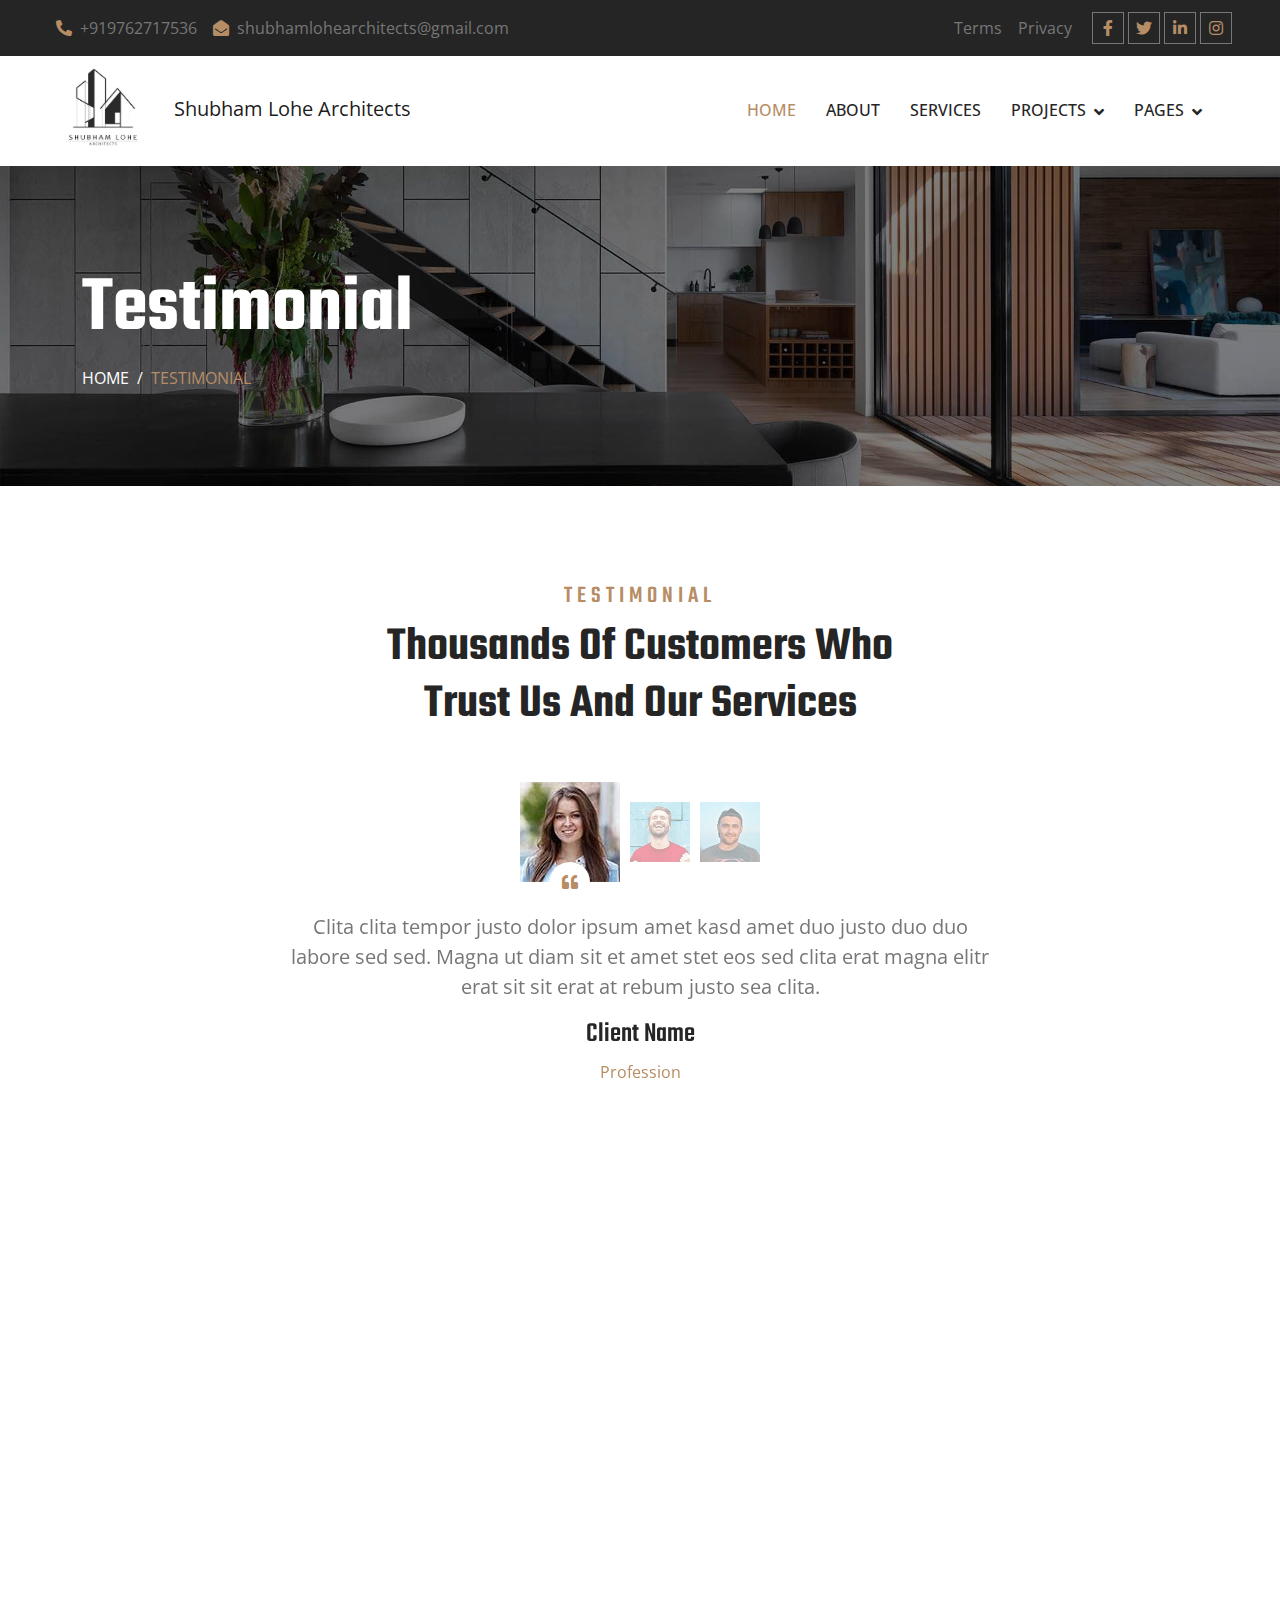
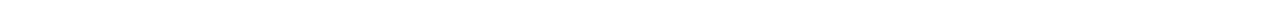
<file: testimonial.html>
<!DOCTYPE html>
<html lang="en">

<head>
    <meta charset="utf-8">
    <title>Shubham Lohe Architects - Architecture HTML Template</title>
    <meta content="width=device-width, initial-scale=1.0" name="viewport">
    <meta content="" name="keywords">
    <meta content="" name="description">

    <!-- Favicon -->
    <link href="img/favicon.ico" rel="icon">

    <!-- Google Web Fonts -->
    <link rel="preconnect" href="https://fonts.googleapis.com">
    <link rel="preconnect" href="https://fonts.gstatic.com" crossorigin>
    <link
        href="https://fonts.googleapis.com/css2?family=Open+Sans:wght@400;500;600&family=Teko:wght@400;500;600&display=swap"
        rel="stylesheet">

    <!-- Icon Font Stylesheet -->
    <link href="https://cdnjs.cloudflare.com/ajax/libs/font-awesome/5.10.0/css/all.min.css" rel="stylesheet">
    <link href="https://cdn.jsdelivr.net/npm/bootstrap-icons@1.4.1/font/bootstrap-icons.css" rel="stylesheet">

    <!-- Libraries Stylesheet -->
    <link href="lib/animate/animate.min.css" rel="stylesheet">
    <link href="lib/owlcarousel/assets/owl.carousel.min.css" rel="stylesheet">
    <link href="lib/tempusdominus/css/tempusdominus-bootstrap-4.min.css" rel="stylesheet" />

    <!-- Customized Bootstrap Stylesheet -->
    <link href="css/bootstrap.min.css" rel="stylesheet">

    <!-- Template Stylesheet -->
    <link href="css/style.css" rel="stylesheet">
</head>

<body>
    <!-- Spinner Start -->
    <div id="spinner"
        class="show bg-white position-fixed translate-middle w-100 vh-100 top-50 start-50 d-flex align-items-center justify-content-center">
        <div class="spinner-border position-relative text-primary" style="width: 6rem; height: 6rem;" role="status">
        </div>
        <img class="position-absolute top-50 start-50 translate-middle" src="img/icons/SLALogo.jpg"
            style="height: 100px; width: 100px;" alt="Icon">
    </div>
    <!-- Spinner End -->


    <!-- Topbar Start -->
    <div class="container-fluid bg-dark p-0 wow fadeIn" data-wow-delay="0.1s">
        <div class="row gx-0 d-none d-lg-flex">
            <div class="col-lg-7 px-5 text-start">
                <div class="h-100 d-inline-flex align-items-center py-3 me-3">
                    <a class="text-body px-2" href="+919762717536"><i
                            class="fa fa-phone-alt text-primary me-2"></i>+919762717536</a>
                    <a class="text-body px-2" href="mailto:shubhamlohearchitects@gmail.com"><i
                            class="fa fa-envelope-open text-primary me-2"></i>shubhamlohearchitects@gmail.com</a>
                </div>
            </div>
            <div class="col-lg-5 px-5 text-end">
                <div class="h-100 d-inline-flex align-items-center py-3 me-2">
                    <a class="text-body px-2" href="">Terms</a>
                    <a class="text-body px-2" href="">Privacy</a>
                </div>
                <div class="h-100 d-inline-flex align-items-center">
                    <a class="btn btn-sm-square btn-outline-body me-1" href=""><i class="fab fa-facebook-f"></i></a>
                    <a class="btn btn-sm-square btn-outline-body me-1" href=""><i class="fab fa-twitter"></i></a>
                    <a class="btn btn-sm-square btn-outline-body me-1" href=""><i class="fab fa-linkedin-in"></i></a>
                    <a class="btn btn-sm-square btn-outline-body me-0" href=""><i class="fab fa-instagram"></i></a>
                </div>
            </div>
        </div>
    </div>
    <!-- Topbar End -->


    <!-- Navbar Start -->
    <nav class="navbar navbar-expand-lg bg-white navbar-light sticky-top py-lg-0 px-lg-5 wow fadeIn"
        data-wow-delay="0.1s">
        <a href="index.html" class="navbar-brand ms-4 ms-lg-0">
            <img class="text-primary m-0">

            <img class="me-3" src="img/icons/SLALogo.jpg" style="height: 100px; width: 100px;" alt="Icon">
            Shubham Lohe Architects
            </img>
        </a>
        <button type="button" class="navbar-toggler me-4" data-bs-toggle="collapse" data-bs-target="#navbarCollapse">
            <span class="navbar-toggler-icon"></span>
        </button>
        <div class="collapse navbar-collapse" id="navbarCollapse">
            <div class="navbar-nav ms-auto p-4 p-lg-0">
                <a href="index.html" class="nav-item nav-link active">Home</a>
                <a href="about.html" class="nav-item nav-link">About</a>
                <a href="service.html" class="nav-item nav-link">Services</a>
                <div class="nav-item dropdown">
                    <a href="#" class="nav-link dropdown-toggle" data-bs-toggle="dropdown">Projects</a>
                    <div class="dropdown-menu border-0 m-0">
                        <a href="architecture.html" class="dropdown-item">Architecture</a>
                        <a href="interior.html" class="dropdown-item">Interior</a>
                    </div>
                </div>
                <div class="nav-item dropdown">
                    <a href="#" class="nav-link dropdown-toggle" data-bs-toggle="dropdown">Pages</a>
                    <div class="dropdown-menu border-0 m-0">
                        <a href="team.html" class="dropdown-item">Team Members</a>
                        <a href="contact.html" class="dropdown-item">Contact</a>
                    </div>
                </div>
            </div>
        </div>
    </nav>
    <!-- Navbar End -->


    <!-- Page Header Start -->
    <div class="container-fluid page-header py-5 mb-5 wow fadeIn" data-wow-delay="0.1s">
        <div class="container py-5">
            <h1 class="display-1 text-white animated slideInDown">Testimonial</h1>
            <nav aria-label="breadcrumb animated slideInDown">
                <ol class="breadcrumb text-uppercase mb-0">
                    <li class="breadcrumb-item"><a class="text-white" href="#">Home</a></li>

                    <li class="breadcrumb-item text-primary active" aria-current="page">Testimonial</li>
                </ol>
            </nav>
        </div>
    </div>
    <!-- Page Header End -->


    <!-- Testimonial Start -->
    <div class="container-xxl py-5">
        <div class="container">
            <div class="text-center mx-auto mb-5 wow fadeInUp" data-wow-delay="0.1s" style="max-width: 600px;">
                <h4 class="section-title">Testimonial</h4>
                <h1 class="display-5 mb-4">Thousands Of Customers Who Trust Us And Our Services</h1>
            </div>
            <div class="owl-carousel testimonial-carousel wow fadeInUp" data-wow-delay="0.1s">
                <div class="testimonial-item text-center"
                    data-dot="<img class='img-fluid' src='img/testimonial-1.jpg' alt=''>">
                    <p class="fs-5">Clita clita tempor justo dolor ipsum amet kasd amet duo justo duo duo labore sed
                        sed. Magna ut diam sit et amet stet eos sed clita erat magna elitr erat sit sit erat at rebum
                        justo sea clita.</p>
                    <h3>Client Name</h3>
                    <span class="text-primary">Profession</span>
                </div>
                <div class="testimonial-item text-center"
                    data-dot="<img class='img-fluid' src='img/testimonial-2.jpg' alt=''>">
                    <p class="fs-5">Clita clita tempor justo dolor ipsum amet kasd amet duo justo duo duo labore sed
                        sed. Magna ut diam sit et amet stet eos sed clita erat magna elitr erat sit sit erat at rebum
                        justo sea clita.</p>
                    <h3>Client Name</h3>
                    <span class="text-primary">Profession</span>
                </div>
                <div class="testimonial-item text-center"
                    data-dot="<img class='img-fluid' src='img/testimonial-3.jpg' alt=''>">
                    <p class="fs-5">Clita clita tempor justo dolor ipsum amet kasd amet duo justo duo duo labore sed
                        sed. Magna ut diam sit et amet stet eos sed clita erat magna elitr erat sit sit erat at rebum
                        justo sea clita.</p>
                    <h3>Client Name</h3>
                    <span class="text-primary">Profession</span>
                </div>
            </div>
        </div>
    </div>
    <!-- Testimonial End -->


    <!-- Footer Start -->
    <div class="container-fluid bg-dark text-body footer mt-5 pt-5 px-0 wow fadeIn" data-wow-delay="0.1s">
        <div class="container py-5">
            <div class="row g-5">
                <div class="col-lg-4 col-md-6">
                    <h3 class="text-light mb-4">Address</h3>
                    <p class="mb-2"><i class="fa fa-map-marker-alt text-primary me-3"></i>Near Ram Mandir, Abhinav nagar
                        corner,<br> New nagar road, Sangamner - 422605</p>
                    <p class="mb-2"><i class="fa fa-phone-alt text-primary me-3"></i>+91 9762717536</p>
                    <p class="mb-2"><i class="fa fa-envelope text-primary me-3"></i>shubhamlohearchitects@gmail.com</p>
                    <div class="d-flex pt-2">
                        <a class="btn btn-square btn-outline-body me-1" href=""><i class="fab fa-twitter"></i></a>
                        <a class="btn btn-square btn-outline-body me-1" href=""><i class="fab fa-facebook-f"></i></a>
                        <a class="btn btn-square btn-outline-body me-1" href=""><i class="fab fa-youtube"></i></a>
                        <a class="btn btn-square btn-outline-body me-0" href=""><i class="fab fa-linkedin-in"></i></a>
                    </div>
                </div>
                <div class="col-lg-4 col-md-6">
                    <h3 class="text-light mb-4">Services</h3>
                    <a class="btn btn-link" href="service.html">Feasibility Report</a>
                    <a class="btn btn-link" href="service.html">Submission Drawings</a>
                    <a class="btn btn-link" href="service.html">Planning</a>
                    <a class="btn btn-link" href="service.html">Landscaping</a>
                    <a class="btn btn-link" href="service.html">3D Views</a>
                </div>
                <div class="col-lg-4 col-md-6">
                    <h3 class="text-light mb-4">Quick Links</h3>
                    <a class="btn btn-link" href="about.html">About Us</a>
                    <a class="btn btn-link" href="contact.html">Contact Us</a>
                    <a class="btn btn-link" href="service.html">Our Services</a>
                    <a class="btn btn-link" href="contact.html">Architecture</a>
                    <a class="btn btn-link" href="service.html">Interior</a>
                </div>
            </div>
            <div class="container-fluid copyright">
                <div class="container">
                    <div class="row">
                        <div class="col-md-6 text-center text-md-start mb-3 mb-md-0">
                            &copy; <a href="#">Shubham Lohe Architects</a>, All Right Reserved.
                        </div>
                    </div>
                </div>
            </div>
        </div>
        <!-- Footer End -->


        <!-- Back to Top -->
        <a href="#" class="btn btn-lg btn-primary btn-lg-square back-to-top"><i class="bi bi-arrow-up"></i></a>


        <!-- JavaScript Libraries -->
        <script src="https://code.jquery.com/jquery-3.4.1.min.js"></script>
        <script src="https://cdn.jsdelivr.net/npm/bootstrap@5.0.0/dist/js/bootstrap.bundle.min.js"></script>
        <script src="lib/wow/wow.min.js"></script>
        <script src="lib/easing/easing.min.js"></script>
        <script src="lib/waypoints/waypoints.min.js"></script>
        <script src="lib/counterup/counterup.min.js"></script>
        <script src="lib/owlcarousel/owl.carousel.min.js"></script>
        <script src="lib/tempusdominus/js/moment.min.js"></script>
        <script src="lib/tempusdominus/js/moment-timezone.min.js"></script>
        <script src="lib/tempusdominus/js/tempusdominus-bootstrap-4.min.js"></script>

        <!-- Template Javascript -->
        <script src="js/main.js"></script>
</body>

</html>
</file>
<file: css/style.css>
/********** Template CSS **********/
:root {
    --primary: #B78D65;
    --light: #F8F8F8;
    --dark: #252525;
}

h1,
h2,
.h1,
.h2,
.fw-bold {
    font-weight: 600 !important;
}

h3,
h4,
.h3,
.h4,
.fw-medium {
    font-weight: 500 !important;
}

h5,
h6,
.h5,
.h6,
.fw-normal {
    font-weight: 400 !important;
}

.back-to-top {
    position: fixed;
    display: none;
    right: 30px;
    bottom: 30px;
    z-index: 99;
}


.project-tab{
    text-align: center;
    margin: 20px;
}

@media (max-width: 414px) {
    .project-tab{
    text-align: center;
    margin: 20px;
    display: inline-block;
}
}



/*** Spinner ***/
#spinner {
    opacity: 0;
    visibility: hidden;
    transition: opacity .5s ease-out, visibility 0s linear .5s;
    z-index: 99999;
}

#spinner.show {
    transition: opacity .5s ease-out, visibility 0s linear 0s;
    visibility: visible;
    opacity: 1;
}


/*** Button ***/
.btn {
    font-weight: 500;
    transition: .5s;
}

.btn.btn-primary,
.btn.btn-secondary {
    color: #FFFFFF;
    border-radius: 8px;
}

.btn-square {
    width: 38px;
    height: 38px;
}

.btn-sm-square {
    width: 32px;
    height: 32px;
}

.btn-lg-square {
    width: 48px;
    height: 48px;
}

.btn-square,
.btn-sm-square,
.btn-lg-square {
    padding: 0;
    display: flex;
    align-items: center;
    justify-content: center;
    font-weight: normal;
}

.btn-outline-body {
    color: var(--primary);
    border-color: #777777;
}

.btn-outline-body:hover {
    color: #FFFFFF;
    background: var(--primary);
    border-color: var(--primary);
}


/*** Navbar ***/
.navbar .dropdown-toggle::after {
    border: none;
    content: "\f107";
    font-family: "Font Awesome 5 Free";
    font-weight: 900;
    vertical-align: middle;
    margin-left: 8px;
}

.navbar .navbar-nav .nav-link {
    margin-right: 30px;
    padding: 30px 0;
    color: var(--dark);
    font-weight: 500;
    text-transform: uppercase;
    outline: none;
}

.navbar .navbar-nav .nav-link:hover,
.navbar .navbar-nav .nav-link.active {
    color: var(--primary);
}

.navbar.sticky-top {
    top: -100px;
    transition: .5s;
}

@media (max-width: 991.98px) {
    .navbar .navbar-nav .nav-link {
        margin-right: 0;
        padding: 10px 0;
    }

    .navbar .navbar-nav {
        border-top: 1px solid #EEEEEE;
    }
}

@media (min-width: 992px) {
    .navbar .nav-item .dropdown-menu {
        display: block;
        visibility: hidden;
        top: 100%;
        transform: rotateX(-75deg);
        transform-origin: 0% 0%;
        transition: .5s;
        opacity: 0;
    }

    .navbar .nav-item:hover .dropdown-menu {
        transform: rotateX(0deg);
        visibility: visible;
        transition: .5s;
        opacity: 1;
    }
}


/*** Header ***/
.owl-carousel-inner {
    position: absolute;
    width: 100%;
    height: 100%;
    top: 0;
    left: 0;
    display: flex;
    align-items: center;
    background: rgba(0, 0, 0, .5);
}

.owl-carousel-inner-project {
    position: absolute;
    width: 100%;
    height: 100%;
    top: 0;
    left: 0;
    display: flex;
    align-items: center;
    background: rgba(0, 0, 0, 0);
}

@media (max-width: 768px) {
    .header-carousel .owl-carousel-item {
        position: relative;
        min-height: 500px;
    }

    .header-carousel .owl-carousel-item img {
        position: absolute;
        width: 100%;
        height: 100%;
        object-fit: cover;
    }

    .header-carousel .owl-carousel-item p {
        font-size: 16px !important;
    }
}

.header-carousel .owl-dots {
    position: absolute;
    width: 60px;
    height: 100%;
    top: 0;
    right: 30px;
    display: flex;
    flex-direction: column;
    align-items: center;
    justify-content: center;
}

.header-carousel .owl-dots .owl-dot {
    position: relative;
    width: 45px;
    height: 45px;
    margin: 5px 0;
    background: var(--dark);
    transition: .5s;
}

.header-carousel .owl-dots .owl-dot.active {
    width: 60px;
    height: 60px;
}

.header-carousel .owl-dots .owl-dot img {
    position: absolute;
    width: 100%;
    height: 100%;
    object-fit: cover;
    padding: 2px;
    transition: .5s;
    opacity: .3;
}

.header-carousel .owl-dots .owl-dot.active img {
    opacity: 1;
}

.page-header {
    background: linear-gradient(rgba(0, 0, 0, .5), rgba(0, 0, 0, .5)), url(../img/carousel-1.jpg) center center no-repeat;
    background-size: cover;
}

.breadcrumb-item+.breadcrumb-item::before {
    color: var(--light);
}


/*** Section Title ***/
.section-title {
    color: var(--primary);
    font-weight: 600;
    letter-spacing: 5px;
    text-transform: uppercase;
}


/*** Facts ***/
.fact-item .fact-icon {
    width: 120px;
    height: 120px;
    margin-top: -60px;
    margin-bottom: 1.5rem;
    display: inline-flex;
    align-items: center;
    justify-content: center;
    background: #FFFFFF;
    border-radius: 120px;
    transition: .5s;
}

.fact-item:hover .fact-icon:hover {
    background: var(--dark);
}

.fact-item .fact-icon i {
    color: var(--primary);
    transition: .5;
}

.fact-item:hover .fact-icon i {
    color: #FFFFFF;
}


/*** About & Feature ***/
.about-img,
.feature-img {
    position: relative;
    height: 100%;
    min-height: 400px;
}

.about-img img,
.feature-img img {
    position: absolute;
    width: 60%;
    height: 80%;
    object-fit: cover;
}

.about-img img:last-child,
.feature-img img:last-child {
    margin: 20% 0 0 40%;
}

.about-img::before,
.feature-img::before {
    position: absolute;
    content: "";
    width: 60%;
    height: 80%;
    top: 10%;
    left: 20%;
    border: 5px solid var(--primary);
    z-index: -1;
}


/*** Service ***/
.service-item .bg-img {
    position: absolute;
    width: 100%;
    height: 100%;
    object-fit: cover;
    z-index: -1;
}

.service-item .service-text {
    background: var(--light);
    transition: .5s;
}

.service-item:hover .service-text {
    background: rgba(0, 0, 0, .7);
}

.service-item * {
    transition: .5;
}

.service-item:hover * {
    color: #FFFFFF;
}

.service-item .btn {
    width: 40px;
    height: 40px;
    display: inline-flex;
    align-items: center;
    color: #777;
    background: #f8f8f8;
    white-space: nowrap;
    overflow: hidden;
    transition: .5s;
    border-radius: 8px;
}

.service-item:hover .btn {
    width: 140px;
}


/*** Project ***/
.project .nav .nav-link {
    background: var(--light);
    transition: .5s;
    border-radius: 8px;
}

.project .nav .nav-link.active {
    background: var(--primary);
    border-radius: 8px;
}

.project .nav .nav-link.active h3 {
    color: #FFFFFF !important;
}


/*** Team ***/
.team-items {
    margin: -.75rem;
}

.team-item {
    padding: .75rem;
}

.team-item::after {
    position: absolute;
    content: "";
    width: 100%;
    height: 0;
    top: 0;
    left: 0;
    background: #FFFFFF;
    transition: .5s;
    z-index: -1;
}

.team-item:hover::after {
    height: 100%;
    background: var(--primary);
}

.team-item .team-social {
    position: absolute;
    width: 100%;
    bottom: -20px;
    left: 0;
}

.team-item .team-social .btn {
    display: inline-flex;
    margin: 0 2px;
    color: var(--primary);
    background: var(--light);
}

.team-item .team-social .btn:hover {
    color: #FFFFFF;
    background: var(--primary);
}


/*** Appointment ***/
.bootstrap-datetimepicker-widget.bottom {
    top: auto !important;
}

.bootstrap-datetimepicker-widget .table * {
    border-bottom-width: 0px;
}

.bootstrap-datetimepicker-widget .table th {
    font-weight: 500;
}

.bootstrap-datetimepicker-widget.dropdown-menu {
    padding: 10px;
    border-radius: 2px;
}

.bootstrap-datetimepicker-widget table td.active,
.bootstrap-datetimepicker-widget table td.active:hover {
    background: var(--primary);
}

.bootstrap-datetimepicker-widget table td.today::before {
    border-bottom-color: var(--primary);
}


/*** Testimonial ***/
.testimonial-carousel {
    display: flex !important;
    flex-direction: column-reverse;
    max-width: 700px;
    margin: 0 auto;
}

.testimonial-carousel .owl-dots {
    height: 100px;
    display: flex;
    align-items: center;
    justify-content: center;
    margin-bottom: 30px;
}

.testimonial-carousel .owl-dots .owl-dot {
    position: relative;
    width: 60px;
    height: 60px;
    margin: 0 5px;
    transition: .5s;
}

.testimonial-carousel .owl-dots .owl-dot.active {
    width: 100px;
    height: 100px;
}

.testimonial-carousel .owl-dots .owl-dot::after {
    position: absolute;
    width: 40px;
    height: 40px;
    bottom: -20px;
    left: 50%;
    transform: translateX(-50%);
    display: flex;
    align-items: center;
    justify-content: center;
    content: "\f10d";
    font-family: "Font Awesome 5 Free";
    font-weight: 900;
    color: var(--primary);
    background: #FFFFFF;
    border-radius: 40px;
    transition: .5s;
    opacity: 0;
}

.testimonial-carousel .owl-dots .owl-dot.active::after {
    opacity: 1;
}

.testimonial-carousel .owl-dots .owl-dot img {
    opacity: .4;
    transition: .5s;
}

.testimonial-carousel .owl-dots .owl-dot.active img {
    opacity: 1;
}


/*** Footer ***/
.footer .btn.btn-link {
    display: block;
    margin-bottom: 5px;
    padding: 0;
    text-align: left;
    color: #777777;
    font-weight: normal;
    text-transform: capitalize;
    transition: .3s;
}

.footer .btn.btn-link::before {
    position: relative;
    content: "\f105";
    font-family: "Font Awesome 5 Free";
    font-weight: 900;
    color: var(--primary);
    margin-right: 10px;
}

.footer .btn.btn-link:hover {
    color: var(--primary);
    letter-spacing: 1px;
    box-shadow: none;
}

.footer .form-control {
    border-color: #777777;
}

.footer .copyright {
    padding: 25px 0;
    font-size: 15px;
    border-top: 1px solid rgba(256, 256, 256, .1);
}

.footer .copyright a {
    color: var(--light);
}

.footer .copyright a:hover {
    color: var(--primary);
}
</file>
